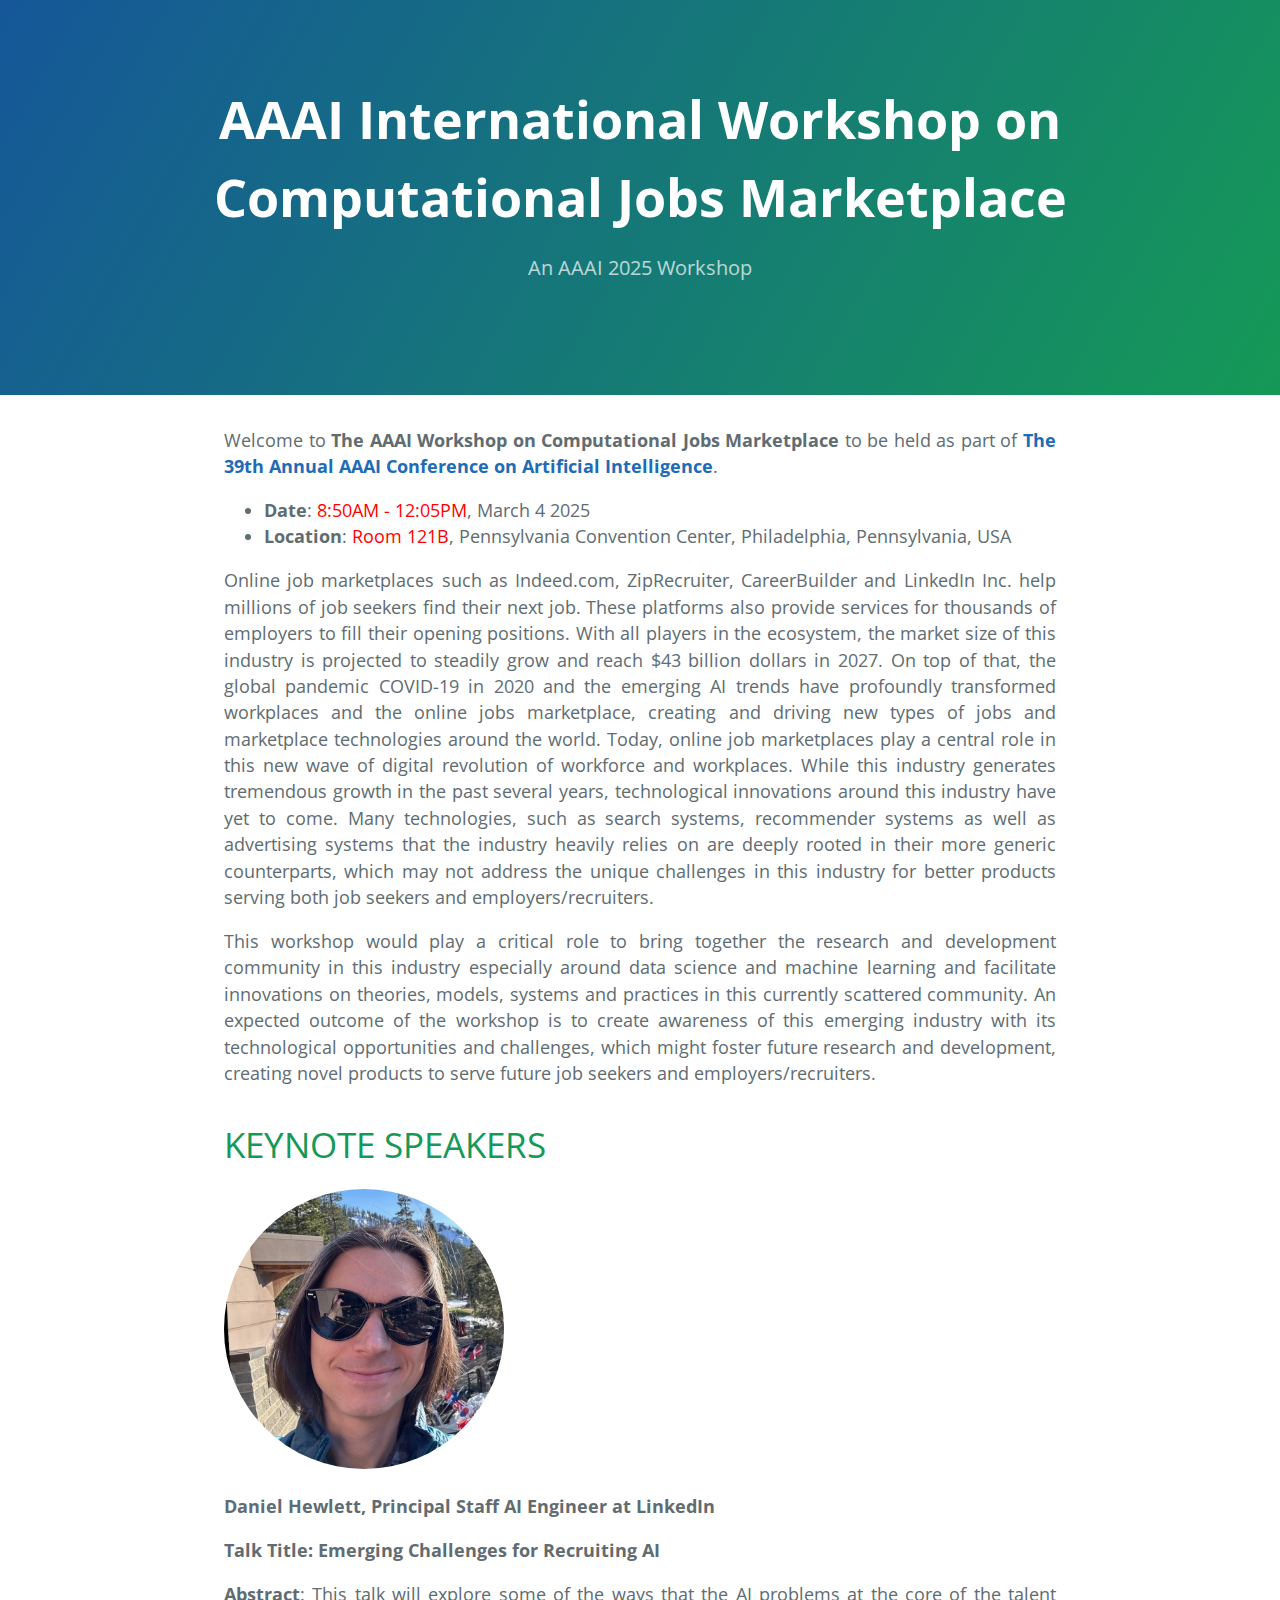
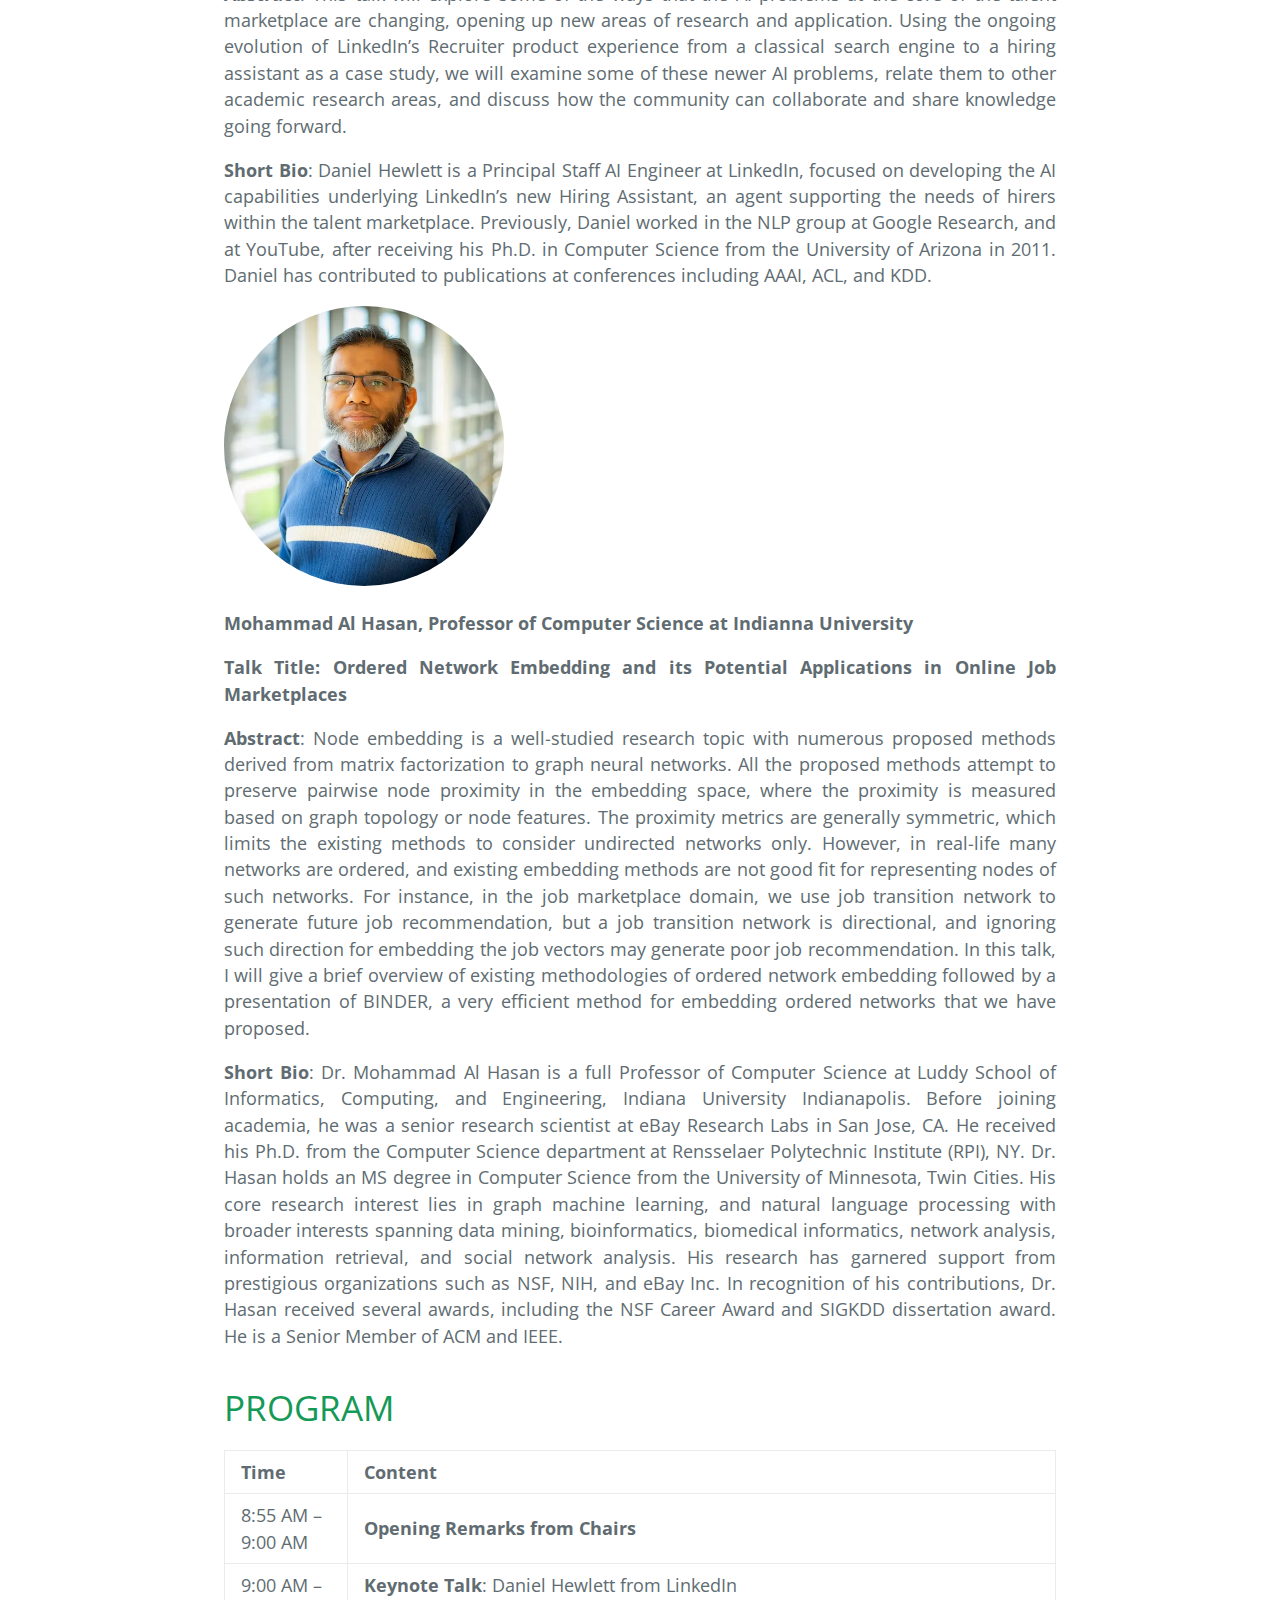
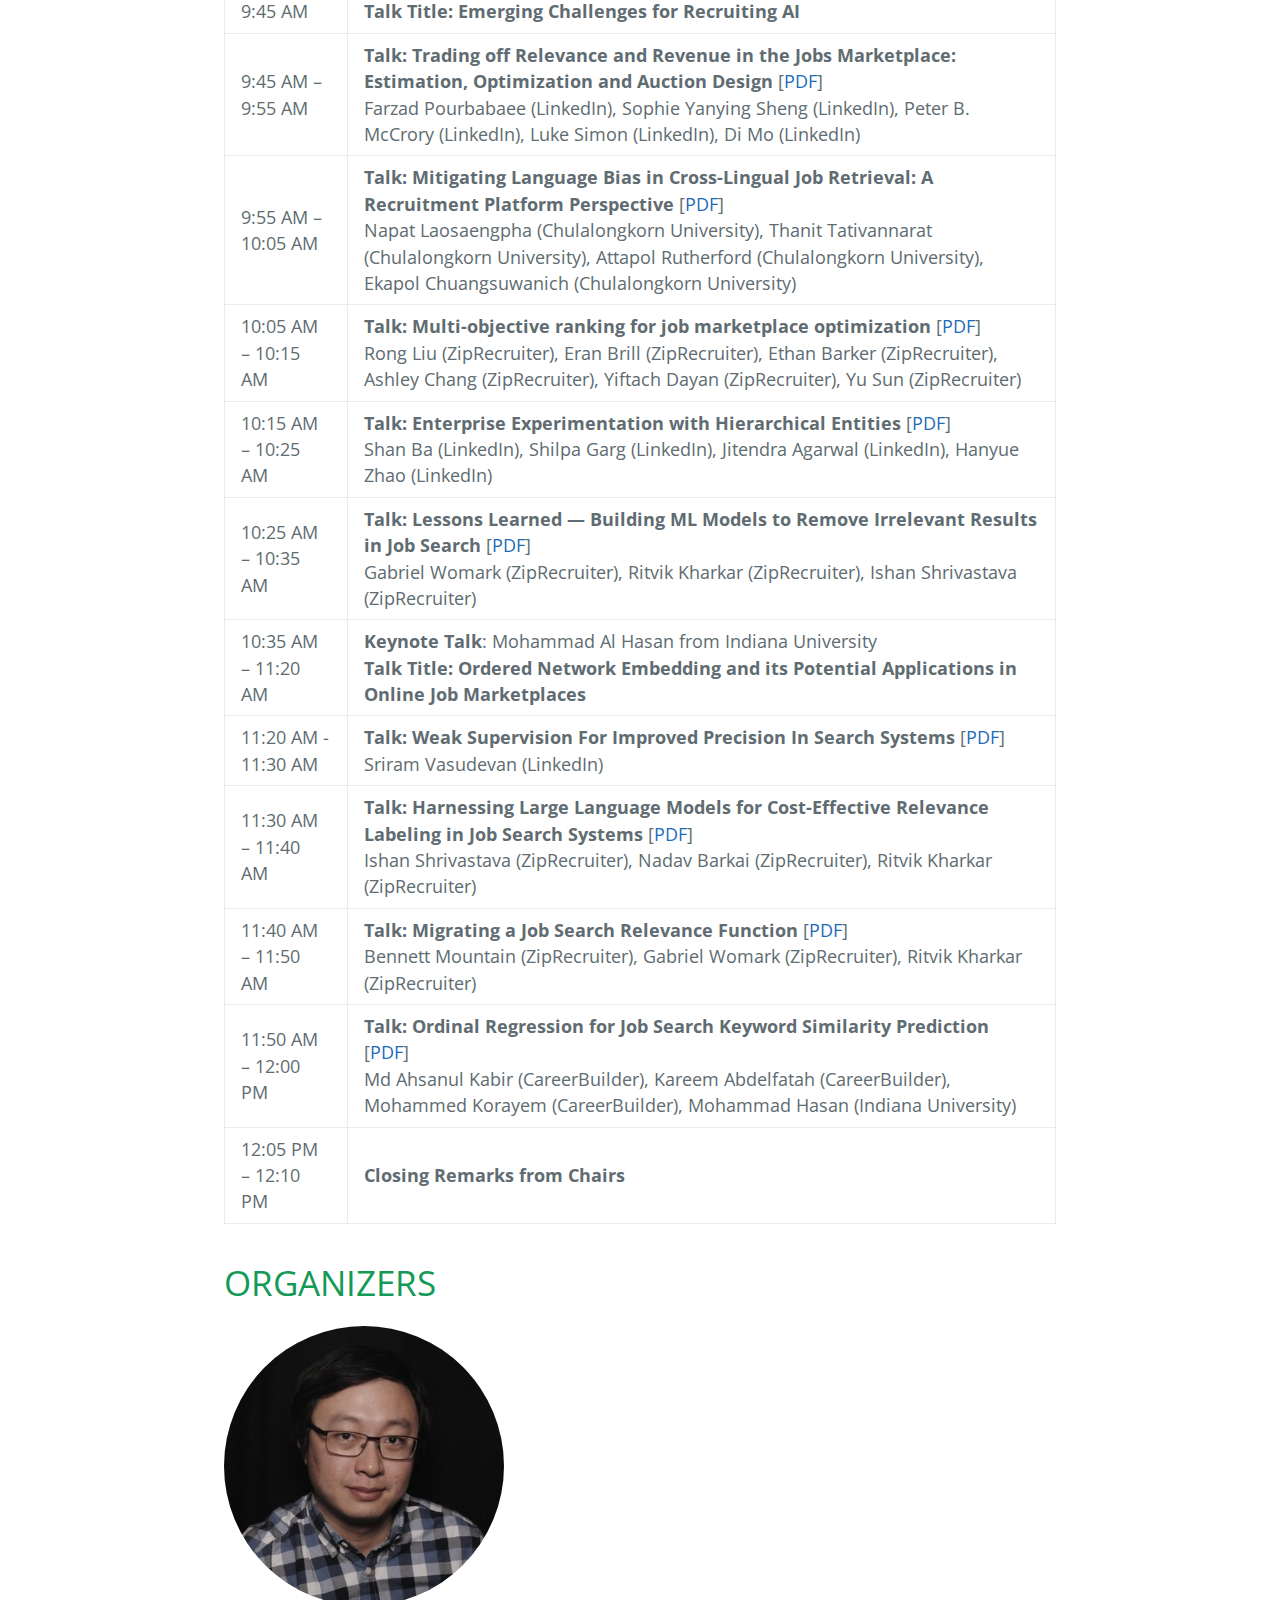
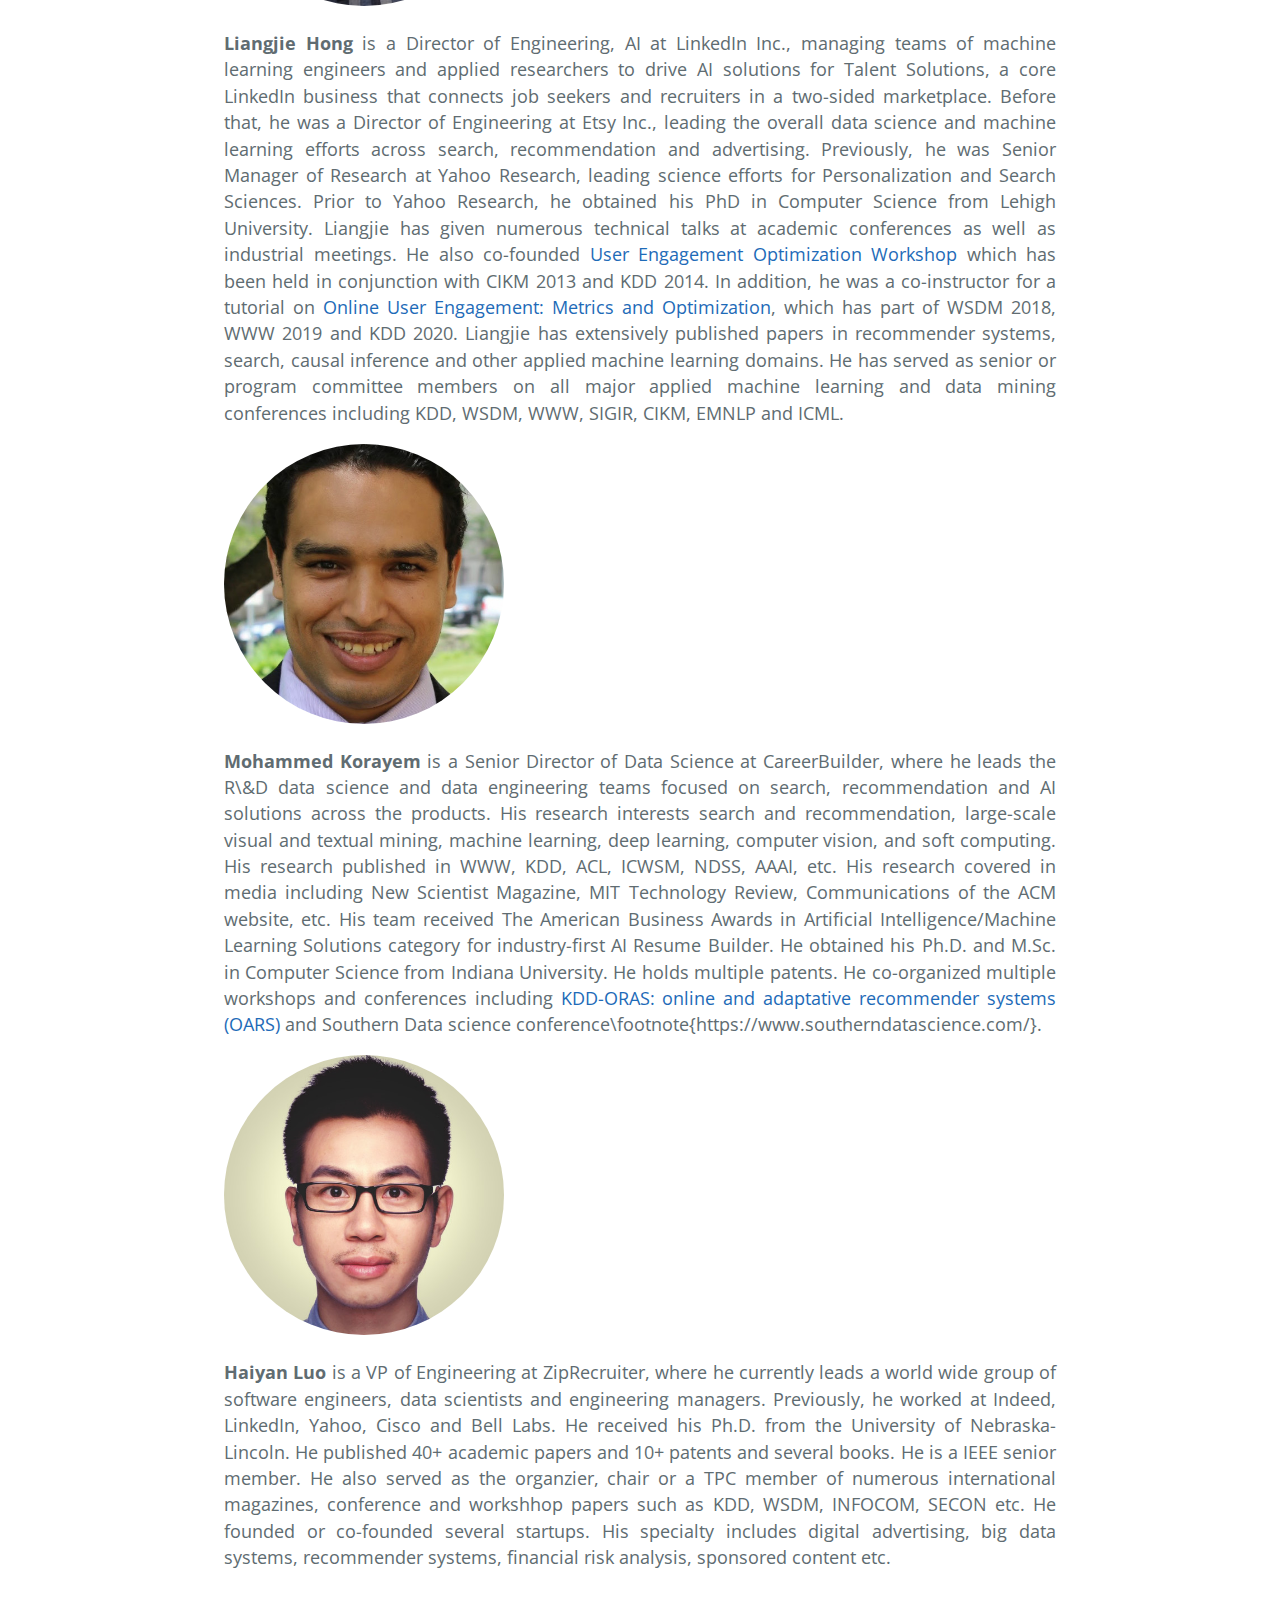
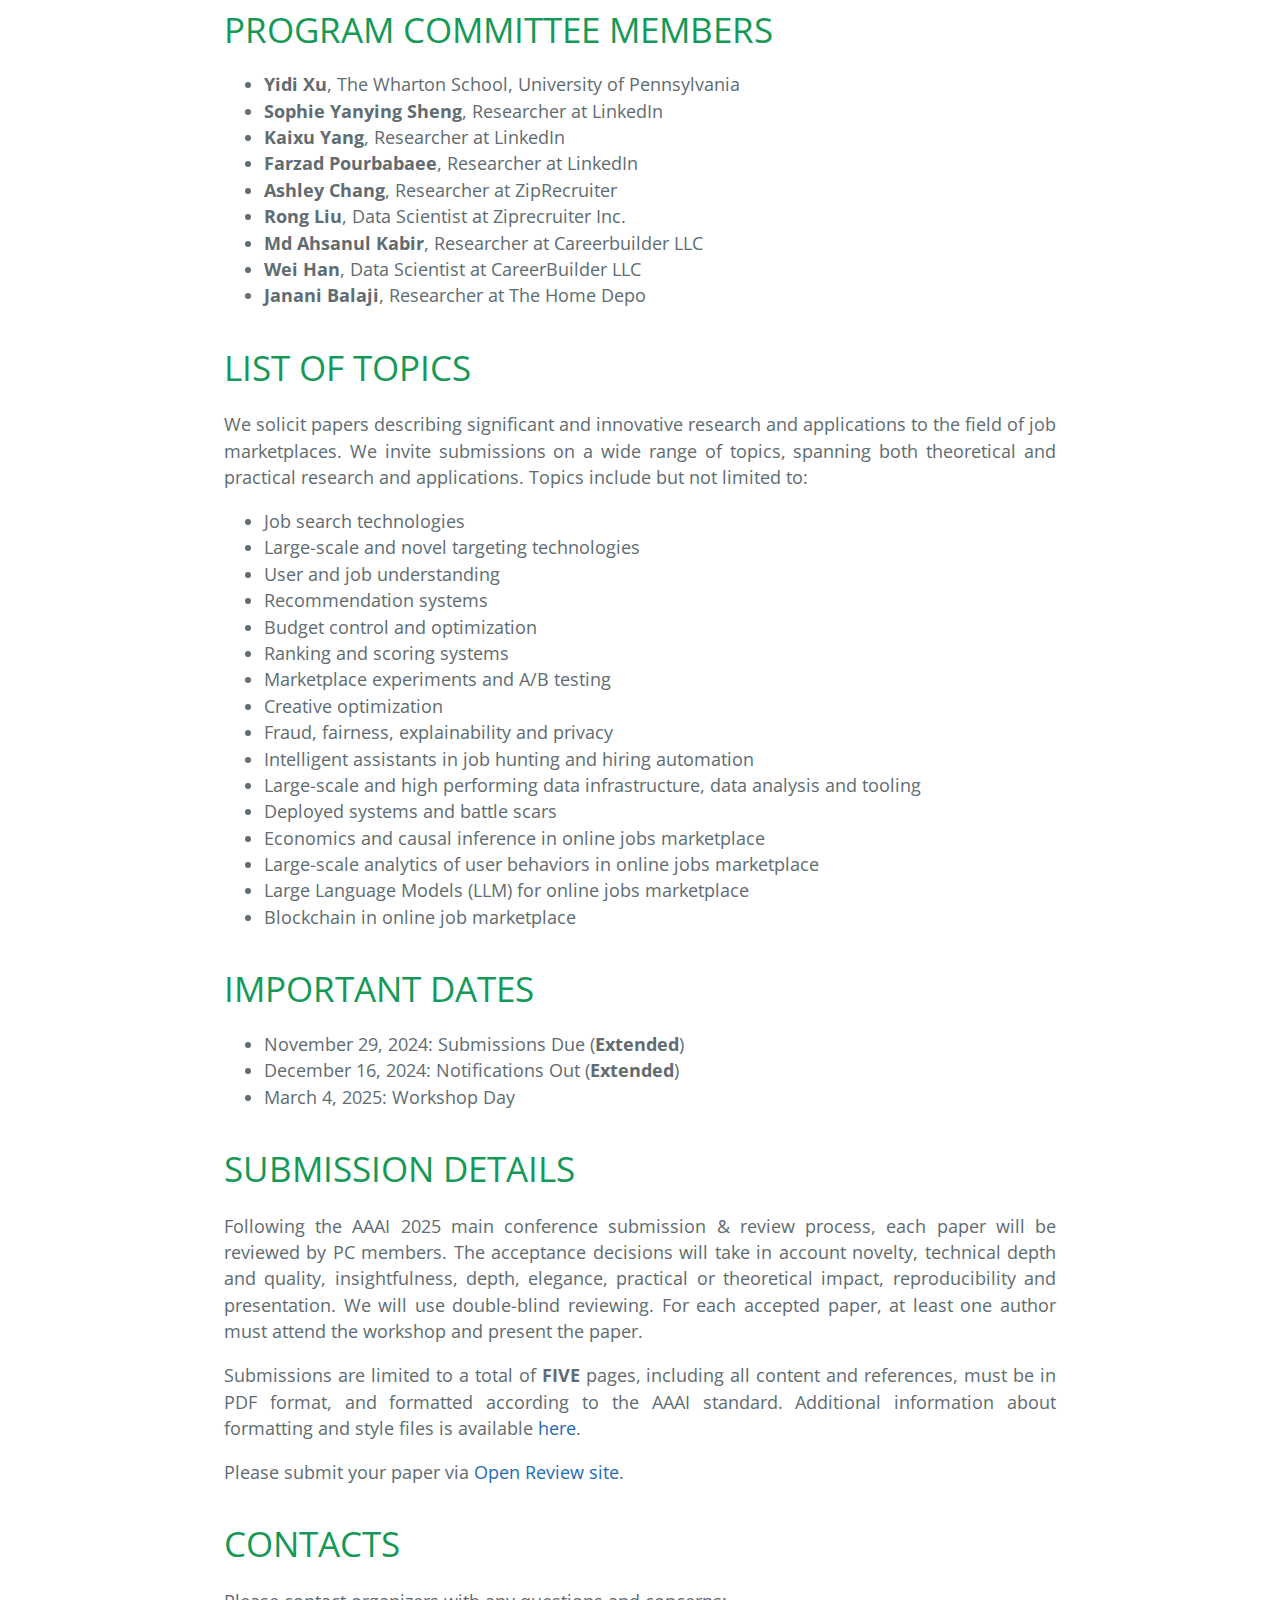
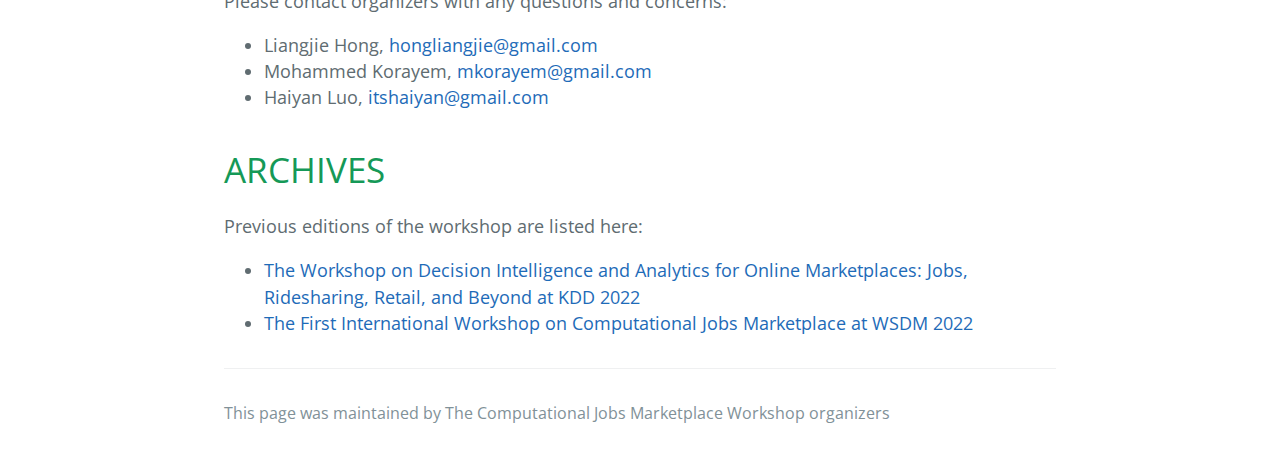
<file: index.html>
<!DOCTYPE html>
<html lang="en-US">
  <head>
    <meta charset="UTF-8">

<!-- Begin Jekyll SEO tag v2.8.0 -->
<title>AAAI International Workshop on Computational Jobs Marketplace | An AAAI 2025 Workshop</title>
<meta name="generator" content="Jekyll v4.4.1" />
<meta property="og:title" content="AAAI International Workshop on Computational Jobs Marketplace" />
<meta property="og:locale" content="en_US" />
<meta name="description" content="An AAAI 2025 Workshop" />
<meta property="og:description" content="An AAAI 2025 Workshop" />
<meta property="og:site_name" content="AAAI International Workshop on Computational Jobs Marketplace" />
<meta property="og:type" content="website" />
<meta name="twitter:card" content="summary" />
<meta property="twitter:title" content="AAAI International Workshop on Computational Jobs Marketplace" />
<script type="application/ld+json">
{"@context":"https://schema.org","@type":"WebSite","description":"An AAAI 2025 Workshop","headline":"AAAI International Workshop on Computational Jobs Marketplace","name":"AAAI International Workshop on Computational Jobs Marketplace","url":"/"}</script>
<!-- End Jekyll SEO tag -->

    <link rel="preconnect" href="https://fonts.gstatic.com">
    <link rel="preload" href="https://fonts.googleapis.com/css?family=Open+Sans:400,700&display=swap" as="style" type="text/css" crossorigin>
    <meta name="viewport" content="width=device-width, initial-scale=1">
    <meta name="theme-color" content="#157878">
    <meta name="apple-mobile-web-app-status-bar-style" content="black-translucent">
    <link rel="stylesheet" href="/assets/css/style.css?v=">
    <!-- start custom head snippets, customize with your own _includes/head-custom.html file -->

<!-- Setup Google Analytics -->



<!-- You can set your favicon here -->
<!-- link rel="shortcut icon" type="image/x-icon" href="/favicon.ico" -->

<!-- end custom head snippets -->

  </head>
  <body>
    <a id="skip-to-content" href="#content">Skip to the content.</a>

    <header class="page-header" role="banner">
      <h1 class="project-name">AAAI International Workshop on Computational Jobs Marketplace</h1>
      <h2 class="project-tagline">An AAAI 2025 Workshop</h2>
      
      
    </header>

    <main id="content" class="main-content" role="main">
      <p>Welcome to <strong>The AAAI Workshop on Computational Jobs Marketplace</strong> to be held as part of <a href="https://aaai.org/conference/aaai/aaai-25/"><strong>The 39th Annual AAAI Conference on Artificial Intelligence</strong></a>.</p>

<ul>
  <li><strong>Date</strong>:  <span style="color:red">8:50AM - 12:05PM</span>, March 4  2025</li>
  <li><strong>Location</strong>: <span style="color:red">Room 121B</span>, Pennsylvania Convention Center, Philadelphia, Pennsylvania, USA</li>
</ul>

<p>Online job marketplaces such as Indeed.com, ZipRecruiter, CareerBuilder and LinkedIn Inc. help millions of job seekers find their next job. These platforms also provide services for thousands of employers to fill their opening positions. With all players in the ecosystem, the market size of this industry is projected to steadily grow and reach $43 billion dollars in 2027. On top of that, the global pandemic COVID-19 in 2020 and the emerging AI trends have profoundly transformed workplaces and the online jobs marketplace, creating and driving new types of jobs and marketplace technologies around the world. Today, online job marketplaces play a central role in this new wave of digital revolution of workforce and workplaces. While this industry generates tremendous growth in the past several years, technological innovations around this industry have yet to come. Many technologies, such as search systems, recommender systems as well as advertising systems that the industry heavily relies on are deeply rooted in their more generic counterparts, which may not address the unique challenges in this industry for better products serving both job seekers and employers/recruiters.</p>

<p>This workshop would play a critical role to bring together the research and development community in this industry especially around data science and machine learning and facilitate innovations on theories, models, systems and practices in this currently scattered community. An expected outcome of the workshop is to create awareness of this emerging industry with its technological opportunities and challenges, which might foster future research and development, creating novel products to serve future job seekers and employers/recruiters.</p>

<h1 id="keynote-speakers">KEYNOTE SPEAKERS</h1>

<p><img src="/assets/daniel.jpeg" alt="daniel" /></p>

<p><strong>Daniel Hewlett, Principal Staff AI Engineer at LinkedIn</strong></p>

<p><strong>Talk Title: Emerging Challenges for Recruiting AI</strong></p>

<p><strong>Abstract</strong>: This talk will explore some of the ways that the AI problems at the core of the talent marketplace are changing, opening up new areas of research and application. Using the ongoing evolution of LinkedIn’s Recruiter product experience from a classical search engine to a hiring assistant as a case study, we will examine some of these newer AI problems, relate them to other academic research areas, and discuss how the community can collaborate and share knowledge going forward.</p>

<p><strong>Short Bio</strong>: Daniel Hewlett is a Principal Staff AI Engineer at LinkedIn, focused on developing the AI capabilities underlying LinkedIn’s new Hiring Assistant, an agent supporting the needs of hirers within the talent marketplace. Previously, Daniel worked in the NLP group at Google Research, and at YouTube, after receiving his Ph.D. in Computer Science from the University of Arizona in 2011. Daniel has contributed to publications at conferences including AAAI, ACL, and KDD.</p>

<p><img src="/assets/hasan.jpeg" alt="hasan" /></p>

<p><strong>Mohammad Al Hasan, Professor of Computer Science at Indianna University</strong></p>

<p><strong>Talk Title: Ordered Network Embedding and its Potential Applications in Online Job Marketplaces</strong></p>

<p><strong>Abstract</strong>: Node embedding is a well-studied research topic with numerous proposed methods derived from matrix factorization to graph neural networks. All the proposed methods attempt to preserve pairwise node proximity in the embedding space, where the proximity is measured based on graph topology or node features. The proximity metrics are generally symmetric, which limits the existing methods to consider undirected networks only. However, in real-life many networks are ordered, and existing embedding methods are not good fit for representing nodes of such networks. For instance, in the job marketplace domain, we use job transition network to generate future job recommendation, but a job transition network is directional, and ignoring such direction for embedding the job vectors may generate poor job recommendation. In this talk, I will give a brief overview of existing methodologies of ordered network embedding followed by a presentation of BINDER, a very efficient method for embedding ordered networks that we have proposed.</p>

<p><strong>Short Bio</strong>: Dr. Mohammad Al Hasan is a full Professor of Computer Science at Luddy School of Informatics, Computing, and Engineering, Indiana University Indianapolis. Before joining academia, he was a senior research scientist at eBay Research Labs in San Jose, CA. He received his Ph.D. from the Computer Science department at Rensselaer Polytechnic Institute (RPI), NY.  Dr. Hasan holds an MS degree in Computer Science from the University of Minnesota, Twin Cities. His core research interest lies in graph machine learning, and natural language processing with broader interests spanning data mining, bioinformatics, biomedical informatics, network analysis, information retrieval, and social network analysis. His research has garnered support from prestigious organizations such as NSF, NIH, and eBay Inc. In recognition of his contributions, Dr. Hasan received several awards, including the NSF Career Award and SIGKDD dissertation award. He is a Senior Member of ACM and IEEE.</p>

<h1 id="program">PROGRAM</h1>

<table>
  <thead>
    <tr>
      <th style="text-align: left">Time</th>
      <th style="text-align: left">Content</th>
    </tr>
  </thead>
  <tbody>
    <tr>
      <td style="text-align: left">8:55 AM – 9:00 AM</td>
      <td style="text-align: left"><strong>Opening Remarks from Chairs</strong></td>
    </tr>
    <tr>
      <td style="text-align: left">9:00 AM – 9:45 AM</td>
      <td style="text-align: left"><strong>Keynote Talk</strong>: Daniel Hewlett from LinkedIn <br /> <strong>Talk Title: Emerging Challenges for Recruiting AI</strong></td>
    </tr>
    <tr>
      <td style="text-align: left">9:45 AM – 9:55 AM</td>
      <td style="text-align: left"><strong>Talk: Trading off Relevance and Revenue in the Jobs Marketplace: Estimation, Optimization and Auction Design</strong> [<a href="/assets/paper_202501.pdf">PDF</a>] <br /> Farzad Pourbabaee (LinkedIn), Sophie Yanying Sheng (LinkedIn), Peter B. McCrory (LinkedIn), Luke Simon (LinkedIn), Di Mo (LinkedIn)</td>
    </tr>
    <tr>
      <td style="text-align: left">9:55 AM – 10:05 AM</td>
      <td style="text-align: left"><strong>Talk: Mitigating Language Bias in Cross-Lingual Job Retrieval: A Recruitment Platform Perspective</strong> [<a href="/assets/paper_202502.pdf">PDF</a>]  <br /> Napat Laosaengpha (Chulalongkorn University), Thanit Tativannarat (Chulalongkorn University), Attapol Rutherford (Chulalongkorn University), Ekapol Chuangsuwanich (Chulalongkorn University)</td>
    </tr>
    <tr>
      <td style="text-align: left">10:05 AM – 10:15 AM</td>
      <td style="text-align: left"><strong>Talk: Multi-objective ranking for job marketplace optimization</strong> [<a href="/assets/paper_202503.pdf">PDF</a>] <br /> Rong Liu (ZipRecruiter), Eran Brill (ZipRecruiter), Ethan Barker (ZipRecruiter), Ashley Chang (ZipRecruiter), Yiftach Dayan (ZipRecruiter), Yu Sun (ZipRecruiter)</td>
    </tr>
    <tr>
      <td style="text-align: left">10:15 AM – 10:25 AM</td>
      <td style="text-align: left"><strong>Talk: Enterprise Experimentation with Hierarchical Entities</strong> [<a href="/assets/paper_202504.pdf">PDF</a>] <br /> Shan Ba (LinkedIn), Shilpa Garg (LinkedIn), Jitendra Agarwal (LinkedIn), Hanyue Zhao (LinkedIn)</td>
    </tr>
    <tr>
      <td style="text-align: left">10:25 AM – 10:35 AM</td>
      <td style="text-align: left"><strong>Talk: Lessons Learned — Building ML Models to Remove Irrelevant Results in Job Search</strong> [<a href="/assets/paper_202505.pdf">PDF</a>] <br /> Gabriel Womark (ZipRecruiter), Ritvik Kharkar (ZipRecruiter), Ishan Shrivastava (ZipRecruiter)</td>
    </tr>
    <tr>
      <td style="text-align: left">10:35 AM – 11:20 AM</td>
      <td style="text-align: left"><strong>Keynote Talk</strong>: Mohammad Al Hasan from Indiana University <br /> <strong>Talk Title: Ordered Network Embedding and its Potential Applications in Online Job Marketplaces</strong></td>
    </tr>
    <tr>
      <td style="text-align: left">11:20 AM - 11:30 AM</td>
      <td style="text-align: left"><strong>Talk: Weak Supervision For Improved Precision In Search Systems</strong> [<a href="/assets/paper_202506.pdf">PDF</a>]  <br /> Sriram Vasudevan (LinkedIn)</td>
    </tr>
    <tr>
      <td style="text-align: left">11:30 AM – 11:40 AM</td>
      <td style="text-align: left"><strong>Talk: Harnessing Large Language Models for Cost-Effective Relevance Labeling in Job Search Systems</strong> [<a href="/assets/paper_202507.pdf">PDF</a>] <br /> Ishan Shrivastava (ZipRecruiter), Nadav Barkai (ZipRecruiter), Ritvik Kharkar (ZipRecruiter)</td>
    </tr>
    <tr>
      <td style="text-align: left">11:40 AM – 11:50 AM</td>
      <td style="text-align: left"><strong>Talk: Migrating a Job Search Relevance Function</strong> [<a href="/assets/paper_202508.pdf">PDF</a>] <br /> Bennett Mountain (ZipRecruiter), Gabriel Womark (ZipRecruiter), Ritvik Kharkar (ZipRecruiter)</td>
    </tr>
    <tr>
      <td style="text-align: left">11:50 AM – 12:00 PM</td>
      <td style="text-align: left"><strong>Talk: Ordinal Regression for Job Search Keyword Similarity Prediction</strong> [<a href="/assets/paper_202509.pdf">PDF</a>] <br /> Md Ahsanul Kabir (CareerBuilder), Kareem Abdelfatah (CareerBuilder), Mohammed Korayem (CareerBuilder), Mohammad Hasan (Indiana University)</td>
    </tr>
    <tr>
      <td style="text-align: left">12:05 PM – 12:10 PM</td>
      <td style="text-align: left"><strong>Closing Remarks from Chairs</strong></td>
    </tr>
  </tbody>
</table>

<h1 id="organizers">ORGANIZERS</h1>

<p><img src="/assets/liangjie.jpeg" alt="Liangjie" /></p>

<p><strong>Liangjie Hong</strong> is a Director of Engineering, AI at LinkedIn Inc., managing teams of machine learning engineers and applied researchers to drive AI solutions for Talent Solutions, a core LinkedIn business that connects job seekers and recruiters in a two-sided marketplace. Before that, he was a Director of Engineering at Etsy Inc., leading the overall data science and machine learning efforts across search, recommendation and advertising. Previously, he was Senior Manager of Research at Yahoo Research, leading science efforts for Personalization and Search Sciences. Prior to Yahoo Research, he obtained his PhD in Computer Science from Lehigh University. Liangjie has given numerous technical talks at academic conferences as well as industrial meetings. He also co-founded <a href="http://www.ueo-workshop.com/">User Engagement Optimization Workshop</a> which has been held in conjunction with CIKM 2013 and KDD 2014. In addition, he was a co-instructor for a tutorial on <a href="https://onlineuserengagement.github.io/">Online User Engagement: Metrics and Optimization</a>, which has part of WSDM 2018, WWW 2019 and KDD 2020. Liangjie has extensively published papers in recommender systems, search, causal inference and other applied machine learning domains. He has served as senior or program committee members on all major applied machine learning and data mining conferences including KDD, WSDM, WWW, SIGIR, CIKM, EMNLP and ICML.</p>

<p><img src="/assets/mohammed.jpeg" alt="Mohammed" /></p>

<p><strong>Mohammed Korayem</strong> is a Senior Director of Data Science at CareerBuilder, where he leads the R\&amp;D data science and data engineering teams focused on search, recommendation and AI solutions across the products. His research interests search and recommendation, large-scale visual and textual mining, machine learning, deep learning, computer vision, and soft computing.  His research published in WWW, KDD, ACL, ICWSM, NDSS, AAAI, etc.  His research covered in media including New Scientist Magazine, MIT Technology Review, Communications of the ACM website, etc. His team received The American Business Awards in Artificial Intelligence/Machine Learning Solutions category for industry-first AI Resume Builder.  He obtained his Ph.D. and M.Sc. in Computer Science from Indiana University.  He holds multiple patents. He co-organized multiple workshops and conferences including <a href="https://oars-workshop.github.io/">KDD-ORAS: online and adaptative recommender systems (OARS)</a> and Southern Data science conference\footnote{https://www.southerndatascience.com/}.</p>

<p><img src="/assets/haiyan.jpeg" alt="Haiyan" /></p>

<p><strong>Haiyan Luo</strong> is a VP of Engineering at ZipRecruiter, where he currently leads a world wide group of software engineers, data scientists and engineering managers. Previously, he worked at Indeed, LinkedIn, Yahoo, Cisco and Bell Labs. He received his Ph.D. from the University of Nebraska-Lincoln. He published 40+ academic papers and 10+ patents and several books. He is a IEEE senior member. He also served as the organzier, chair or a TPC member of numerous international magazines, conference and workshhop papers such as KDD, WSDM, INFOCOM, SECON etc. He founded or co-founded several startups. His specialty includes digital advertising, big data systems, recommender systems, financial risk analysis, sponsored content etc.</p>

<h1 id="program-committee-members">PROGRAM COMMITTEE MEMBERS</h1>

<ul>
  <li><strong>Yidi Xu</strong>, The Wharton School, University of Pennsylvania</li>
  <li><strong>Sophie Yanying Sheng</strong>, Researcher at LinkedIn</li>
  <li><strong>Kaixu Yang</strong>, Researcher at LinkedIn</li>
  <li><strong>Farzad Pourbabaee</strong>, Researcher at LinkedIn</li>
  <li><strong>Ashley Chang</strong>, Researcher at ZipRecruiter</li>
  <li><strong>Rong Liu</strong>, Data Scientist at Ziprecruiter Inc.</li>
  <li><strong>Md Ahsanul Kabir</strong>, Researcher at Careerbuilder LLC</li>
  <li><strong>Wei Han</strong>, Data Scientist at CareerBuilder LLC</li>
  <li><strong>Janani Balaji</strong>, Researcher at The Home Depo</li>
</ul>

<h1 id="list-of-topics">LIST OF TOPICS</h1>

<p>We solicit papers describing significant and innovative research and applications to the field of job marketplaces. We invite submissions on a wide range of topics, spanning both theoretical and practical research and applications. Topics include but not limited to:</p>

<ul>
  <li>Job search technologies</li>
  <li>Large-scale and novel targeting technologies</li>
  <li>User and job understanding</li>
  <li>Recommendation systems</li>
  <li>Budget control and optimization</li>
  <li>Ranking and scoring systems</li>
  <li>Marketplace experiments and A/B testing</li>
  <li>Creative optimization</li>
  <li>Fraud, fairness, explainability and privacy</li>
  <li>Intelligent assistants in job hunting and hiring automation</li>
  <li>Large-scale and high performing data infrastructure, data analysis and tooling</li>
  <li>Deployed systems and battle scars</li>
  <li>Economics and causal inference in online jobs marketplace</li>
  <li>Large-scale analytics of user behaviors in online jobs marketplace</li>
  <li>Large Language Models (LLM) for online jobs marketplace</li>
  <li>Blockchain in online job marketplace</li>
</ul>

<h1 id="important-dates">IMPORTANT DATES</h1>

<ul>
  <li>November 29, 2024: Submissions Due (<strong>Extended</strong>)</li>
  <li>December 16, 2024: Notifications Out (<strong>Extended</strong>)</li>
  <li>March 4, 2025: Workshop Day</li>
</ul>

<h1 id="submission-details">SUBMISSION DETAILS</h1>

<p>Following the AAAI 2025 main conference submission &amp; review process, each paper will be reviewed by PC members. The acceptance decisions will take in account novelty, technical depth and quality, insightfulness, depth, elegance, practical or theoretical impact, reproducibility and presentation. We will use double-blind reviewing. For each accepted paper, at least one author must attend the workshop and present the paper.</p>

<p>Submissions are limited to a total of <strong>FIVE</strong> pages, including all content and references, must be in PDF format, and formatted according to the AAAI standard. Additional information about formatting and style files is available <a href="https://aaai.org/conference/aaai/aaai-25/aaai-25-main-technical-call-for-papers/">here</a>.</p>

<p>Please submit your paper via <a href="https://openreview.net/group?id=AAAI.org/2025/Workshop/CompJobs">Open Review site</a>.</p>

<h1 id="contacts">CONTACTS</h1>

<p>Please contact organizers with any questions and concerns:</p>

<ul>
  <li>Liangjie Hong, <a href="mailto:hongliangjie@gmail.com">hongliangjie@gmail.com</a></li>
  <li>Mohammed Korayem, <a href="mailto:mkorayem@gmail.com">mkorayem@gmail.com</a></li>
  <li>Haiyan Luo, <a href="mailto:itshaiyan@gmail.com">itshaiyan@gmail.com</a></li>
</ul>

<h1 id="archives">ARCHIVES</h1>

<p>Previous editions of the workshop are listed here:</p>

<ul>
  <li><a href="https://sites.google.com/view/kdd22onlinemarketplaces">The Workshop on Decision Intelligence and Analytics for Online Marketplaces: Jobs, Ridesharing, Retail, and Beyond at KDD 2022</a></li>
  <li><a href="compjobs2022.html">The First International Workshop on Computational Jobs Marketplace at WSDM 2022</a></li>
</ul>


      <footer class="site-footer">
        
        <span class="site-footer-credits">This page was maintained by The Computational Jobs Marketplace Workshop organizers</span>
      </footer>
    </main>
  </body>
</html>
</file>
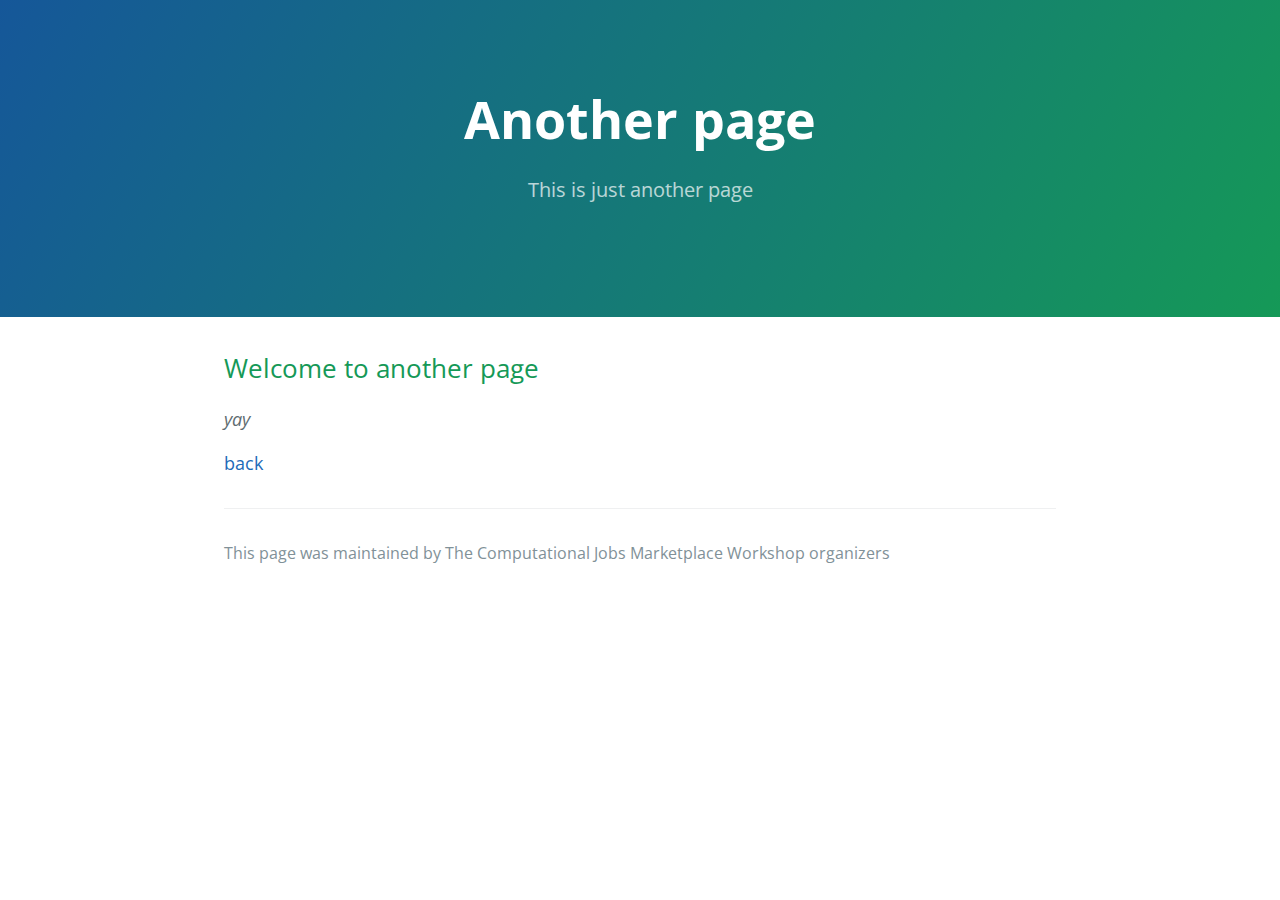
<file: another-page.html>
<!DOCTYPE html>
<html lang="en-US">
  <head>
    <meta charset="UTF-8">

<!-- Begin Jekyll SEO tag v2.8.0 -->
<title>Another page | AAAI International Workshop on Computational Jobs Marketplace</title>
<meta name="generator" content="Jekyll v4.4.1" />
<meta property="og:title" content="Another page" />
<meta property="og:locale" content="en_US" />
<meta name="description" content="This is just another page" />
<meta property="og:description" content="This is just another page" />
<meta property="og:site_name" content="AAAI International Workshop on Computational Jobs Marketplace" />
<meta property="og:type" content="website" />
<meta name="twitter:card" content="summary" />
<meta property="twitter:title" content="Another page" />
<script type="application/ld+json">
{"@context":"https://schema.org","@type":"WebPage","description":"This is just another page","headline":"Another page","url":"/another-page.html"}</script>
<!-- End Jekyll SEO tag -->

    <link rel="preconnect" href="https://fonts.gstatic.com">
    <link rel="preload" href="https://fonts.googleapis.com/css?family=Open+Sans:400,700&display=swap" as="style" type="text/css" crossorigin>
    <meta name="viewport" content="width=device-width, initial-scale=1">
    <meta name="theme-color" content="#157878">
    <meta name="apple-mobile-web-app-status-bar-style" content="black-translucent">
    <link rel="stylesheet" href="/assets/css/style.css?v=">
    <!-- start custom head snippets, customize with your own _includes/head-custom.html file -->

<!-- Setup Google Analytics -->



<!-- You can set your favicon here -->
<!-- link rel="shortcut icon" type="image/x-icon" href="/favicon.ico" -->

<!-- end custom head snippets -->

  </head>
  <body>
    <a id="skip-to-content" href="#content">Skip to the content.</a>

    <header class="page-header" role="banner">
      <h1 class="project-name">Another page</h1>
      <h2 class="project-tagline">This is just another page</h2>
      
      
    </header>

    <main id="content" class="main-content" role="main">
      <h2 id="welcome-to-another-page">Welcome to another page</h2>

<p><em>yay</em></p>

<p><a href="./">back</a></p>


      <footer class="site-footer">
        
        <span class="site-footer-credits">This page was maintained by The Computational Jobs Marketplace Workshop organizers</span>
      </footer>
    </main>
  </body>
</html>
</file>
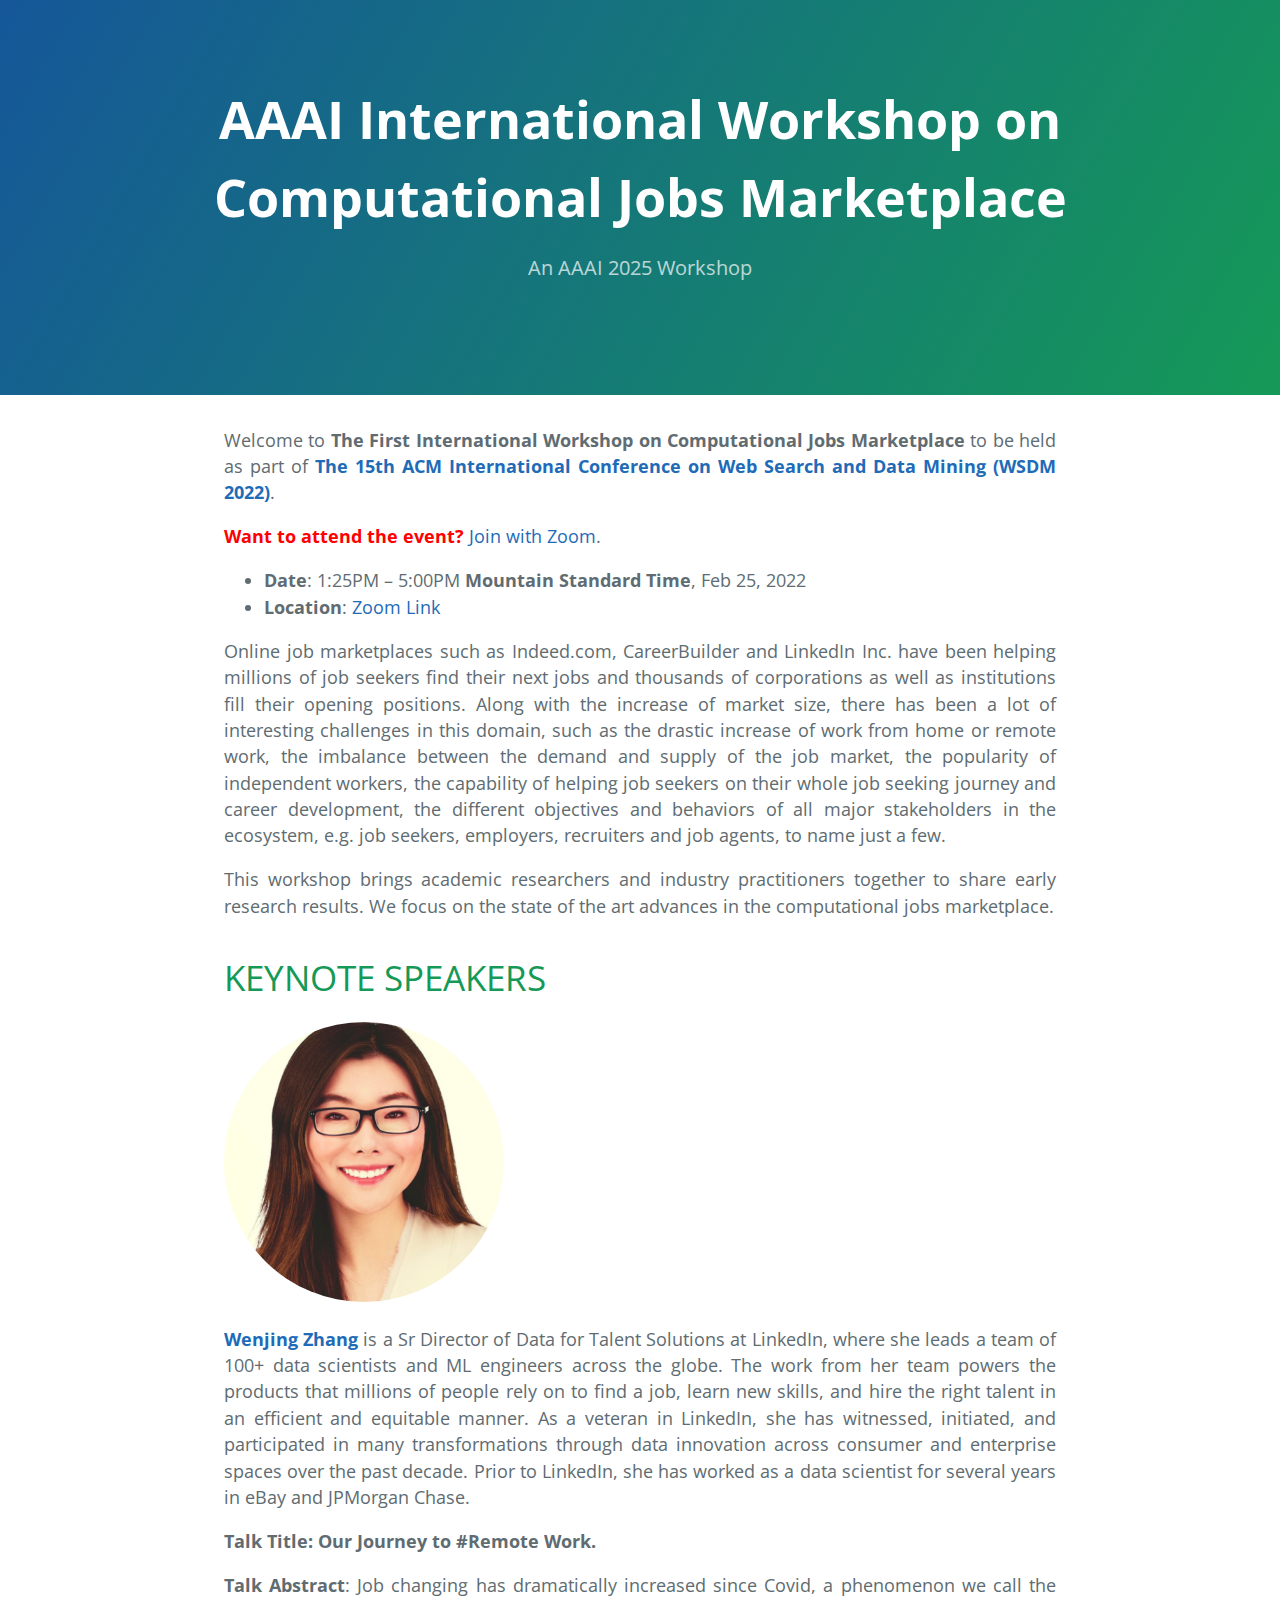
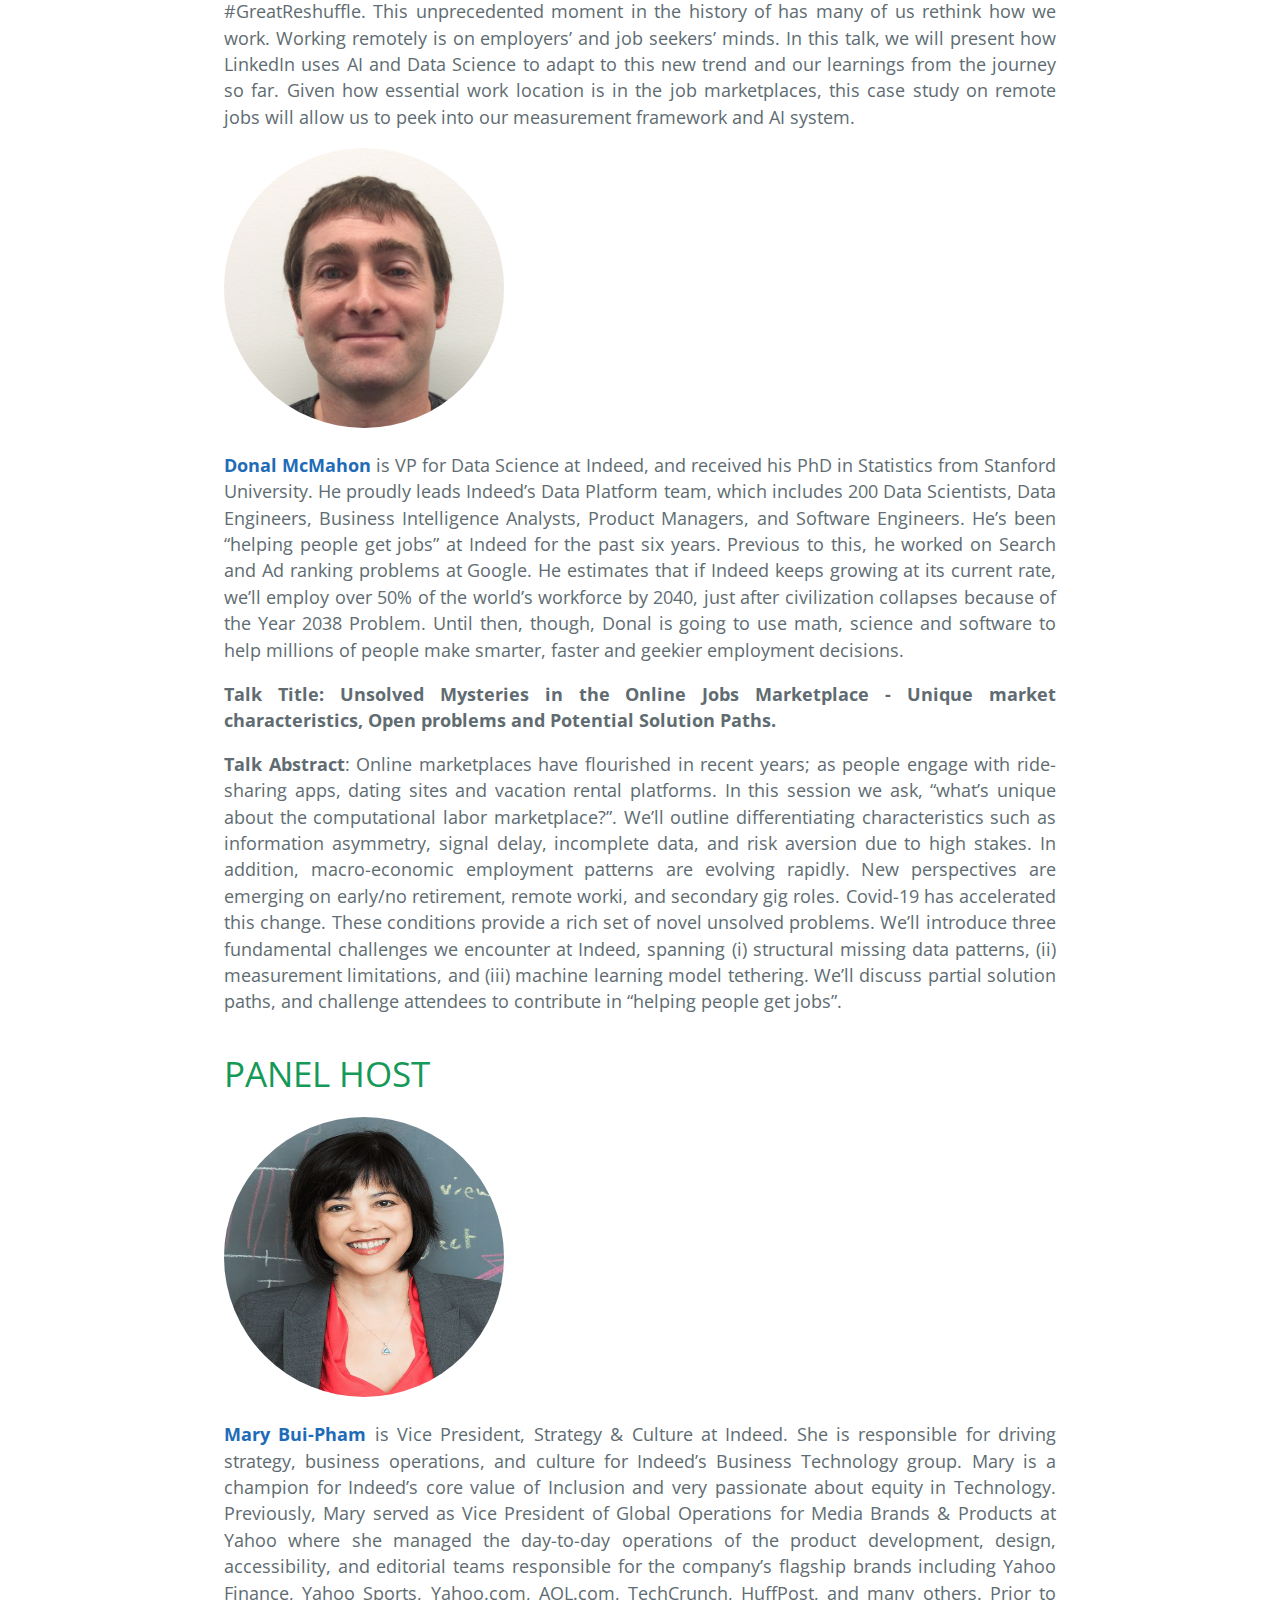
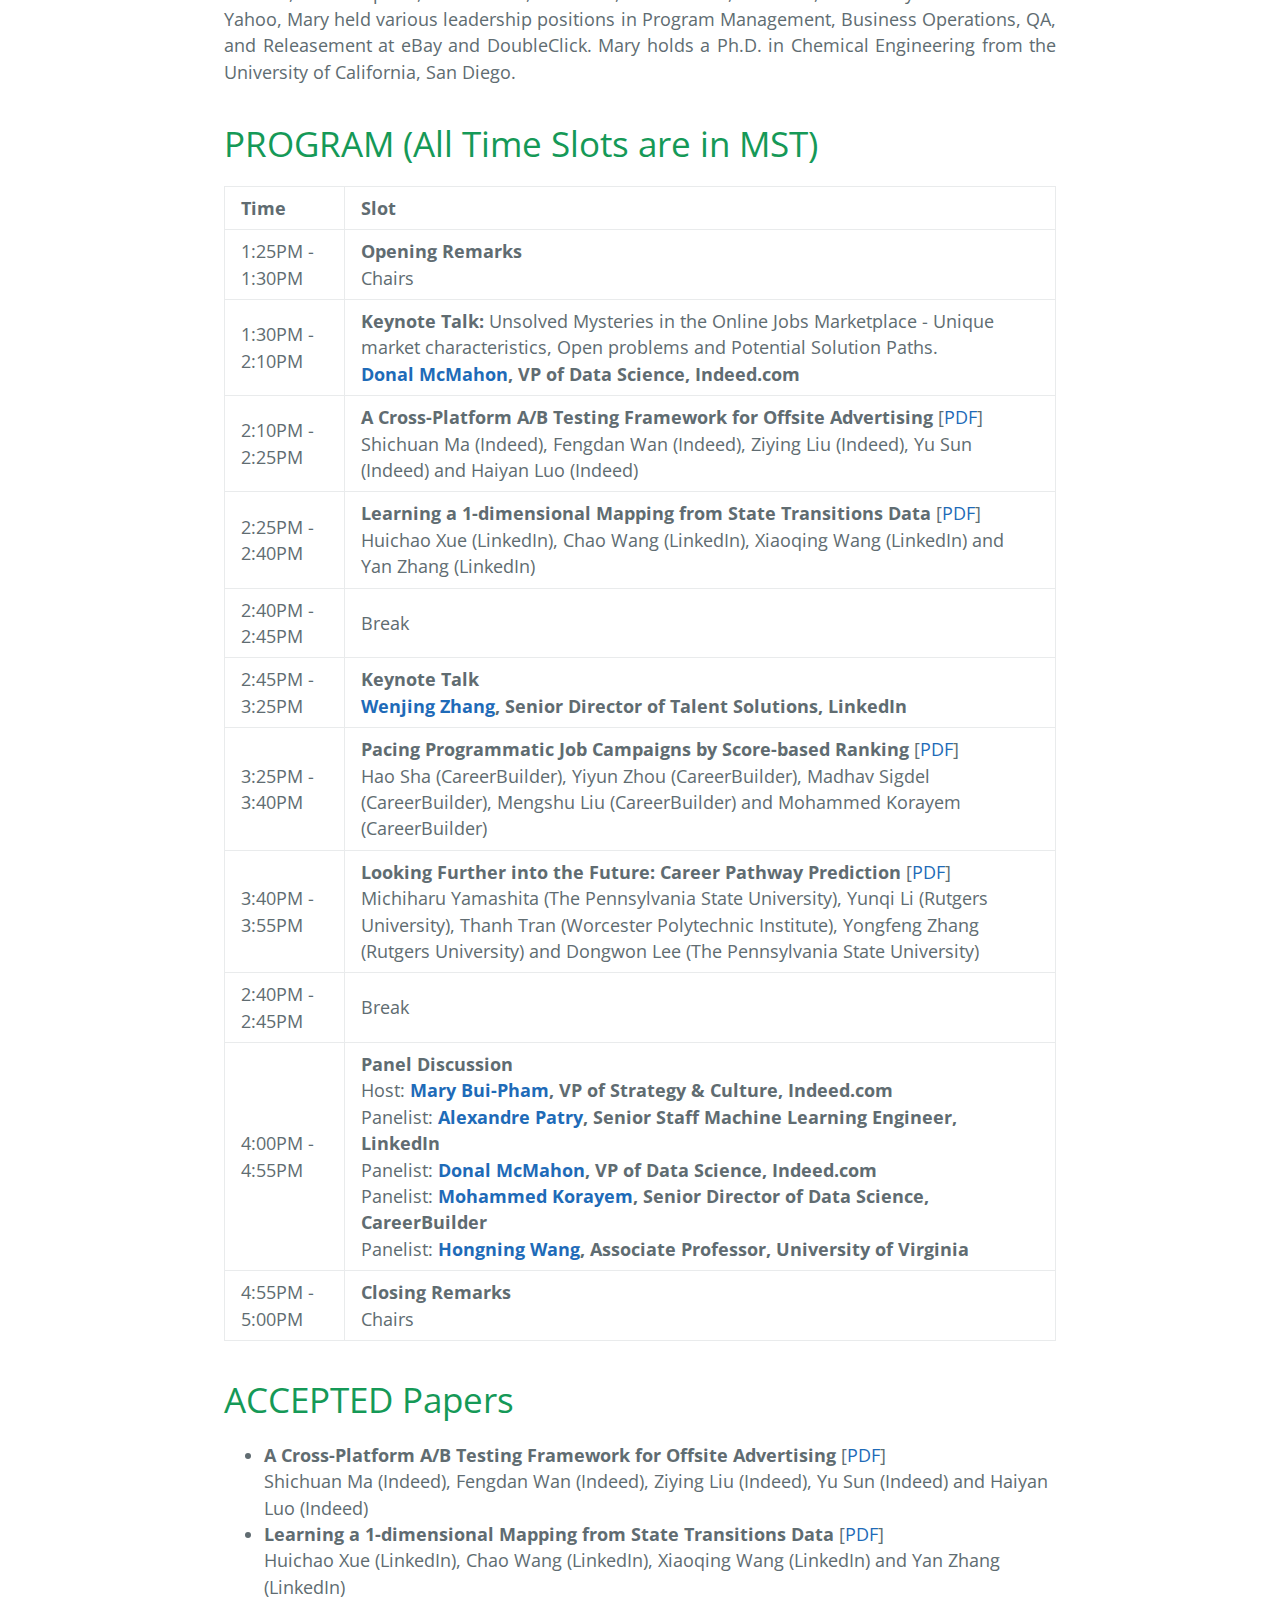
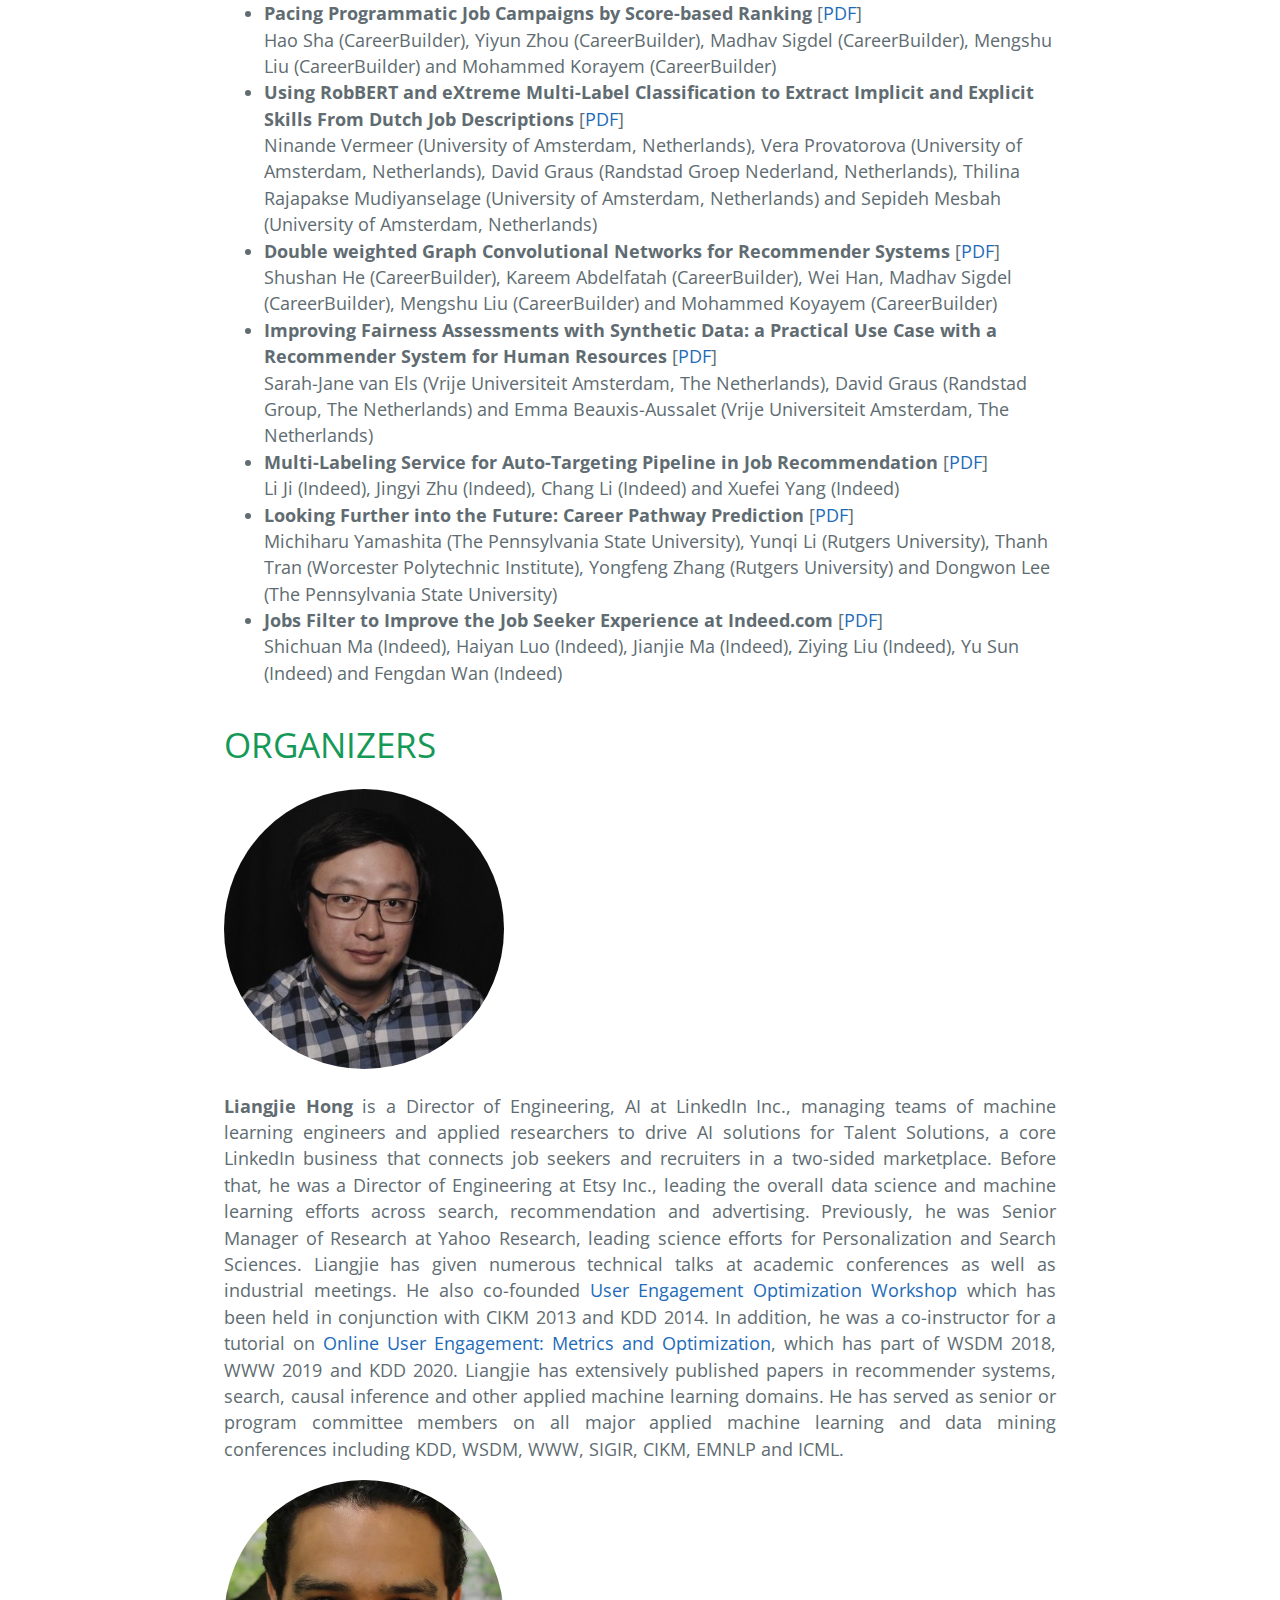
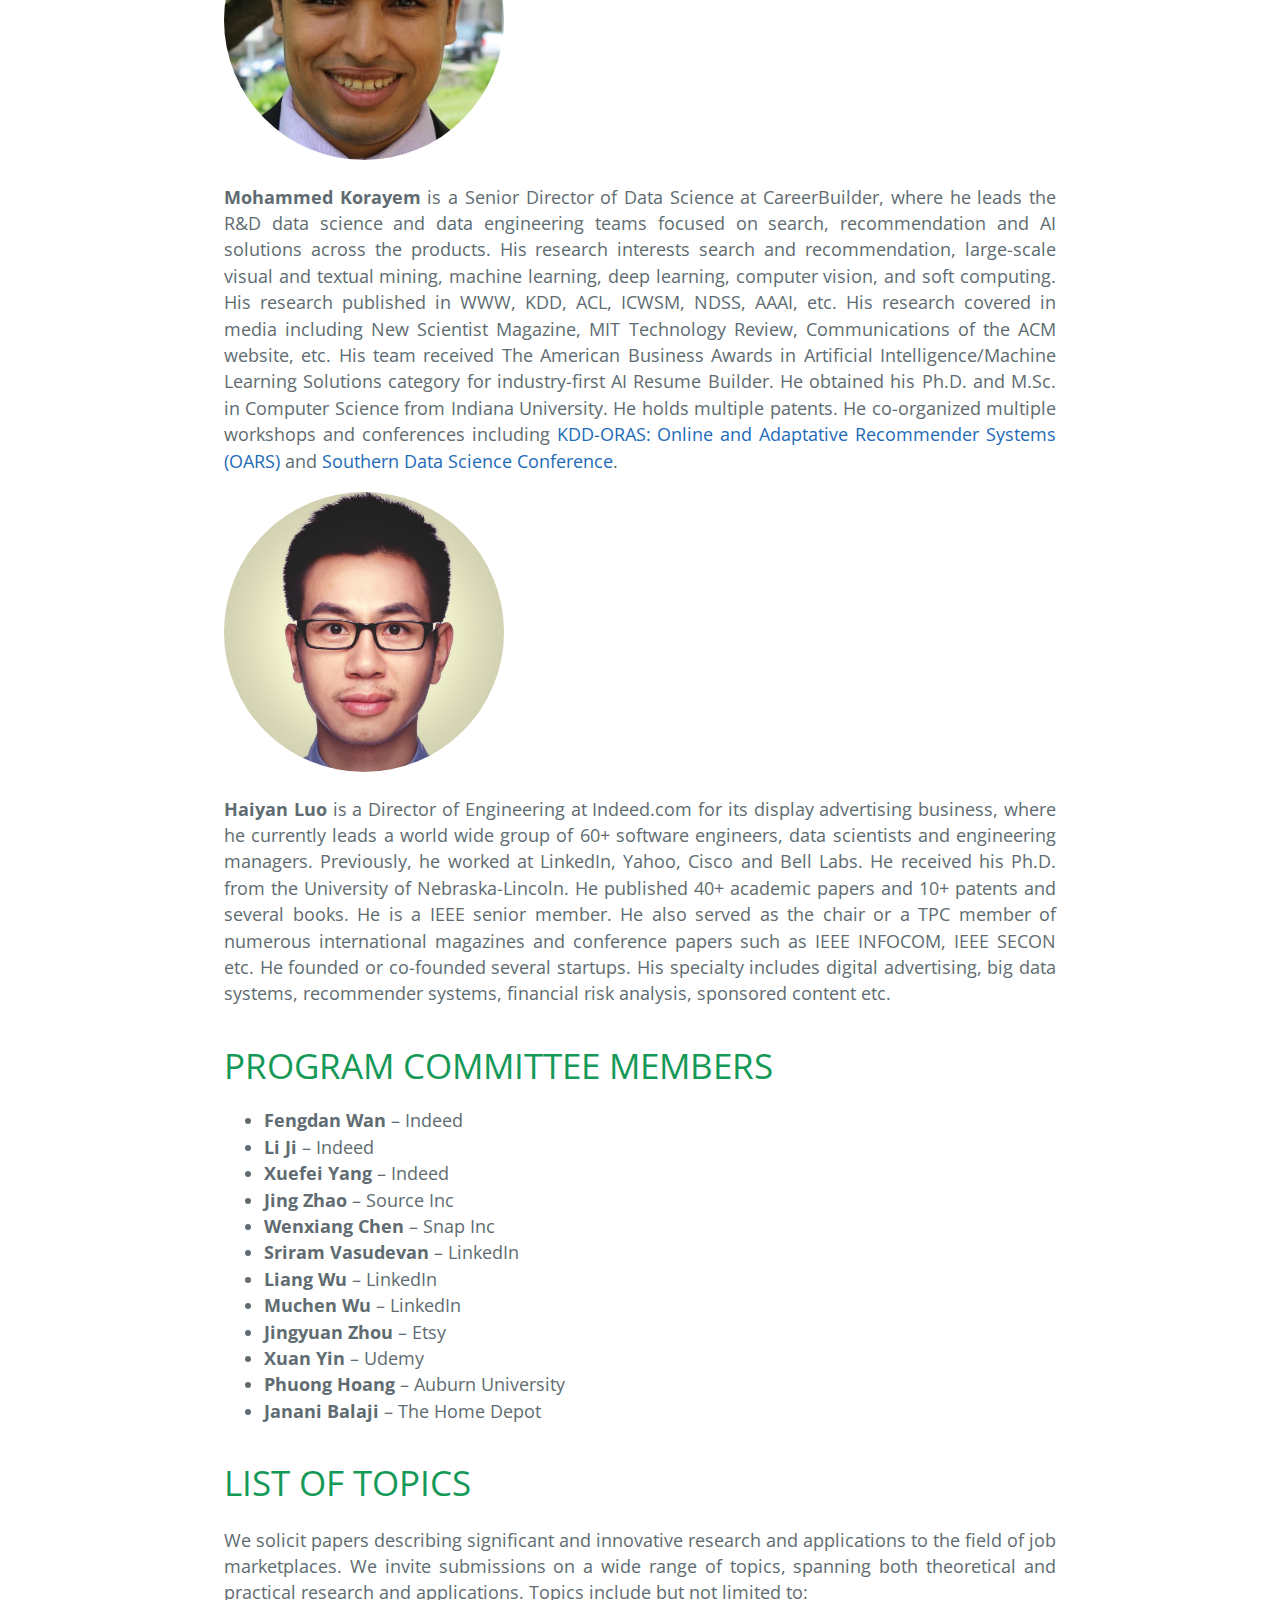
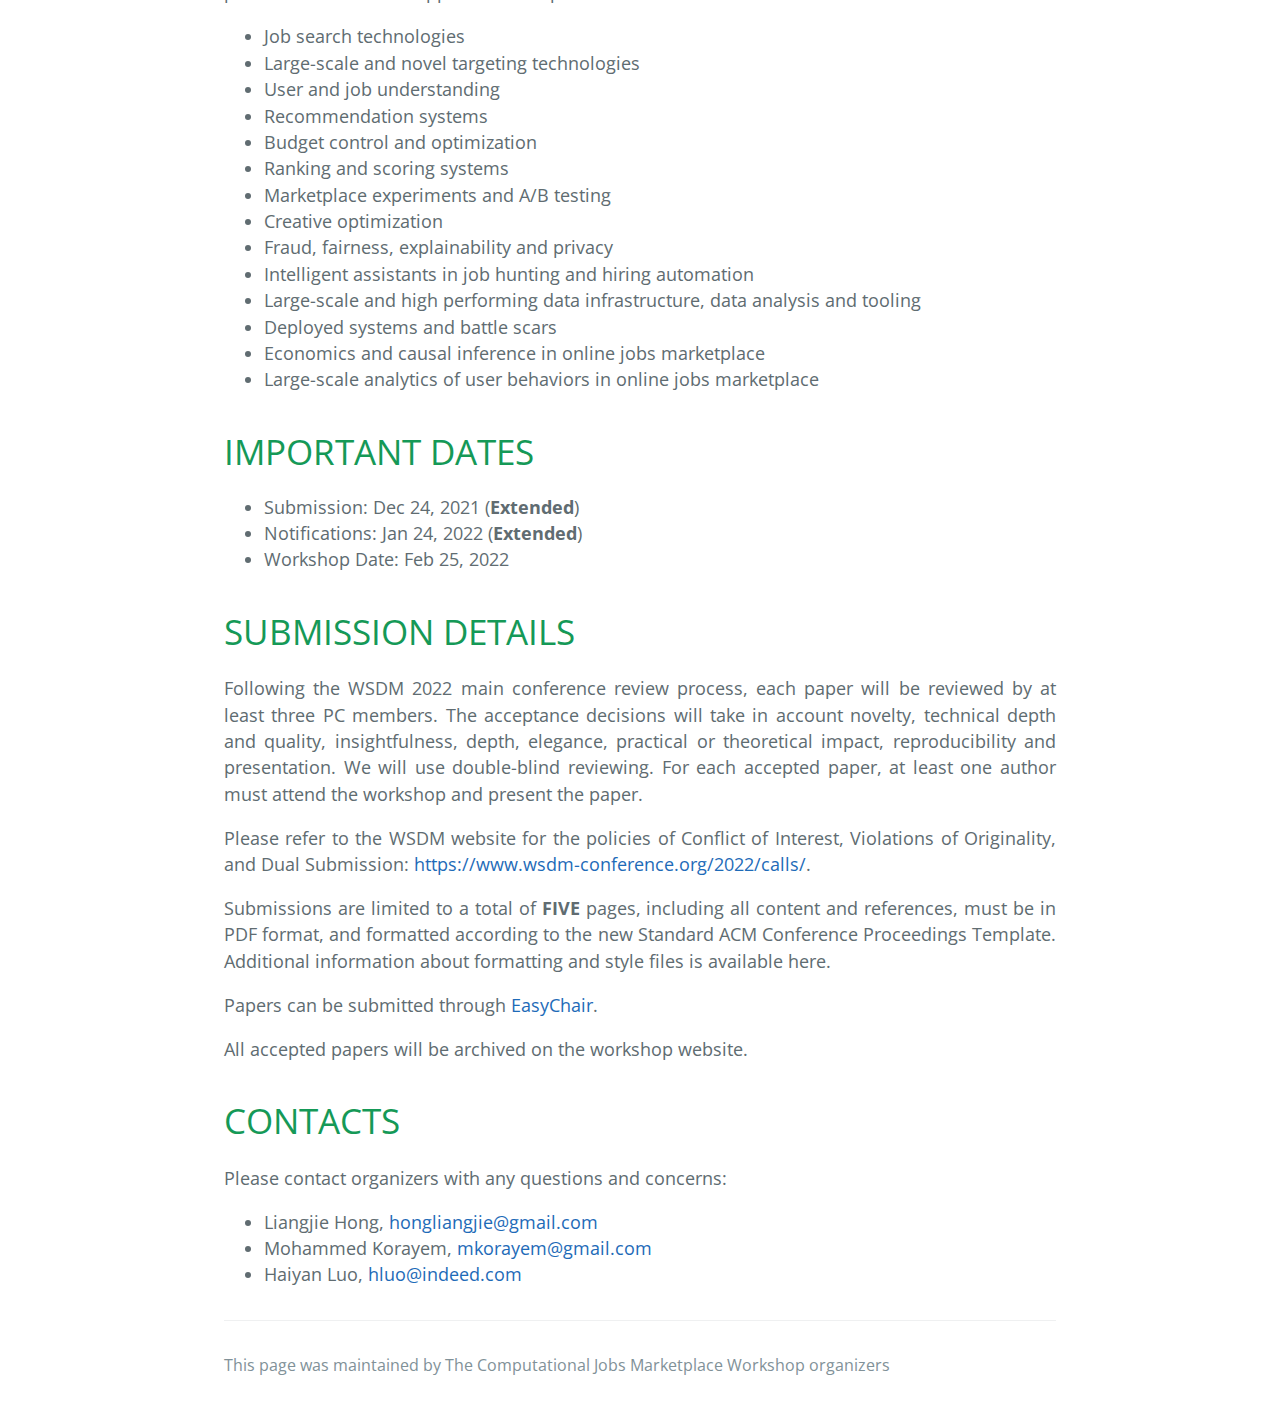
<file: compjobs2022.html>
<!DOCTYPE html>
<html lang="en-US">
  <head>
    <meta charset="UTF-8">

<!-- Begin Jekyll SEO tag v2.8.0 -->
<title>AAAI International Workshop on Computational Jobs Marketplace | An AAAI 2025 Workshop</title>
<meta name="generator" content="Jekyll v4.4.1" />
<meta property="og:title" content="AAAI International Workshop on Computational Jobs Marketplace" />
<meta property="og:locale" content="en_US" />
<meta name="description" content="An AAAI 2025 Workshop" />
<meta property="og:description" content="An AAAI 2025 Workshop" />
<meta property="og:site_name" content="AAAI International Workshop on Computational Jobs Marketplace" />
<meta property="og:type" content="website" />
<meta name="twitter:card" content="summary" />
<meta property="twitter:title" content="AAAI International Workshop on Computational Jobs Marketplace" />
<script type="application/ld+json">
{"@context":"https://schema.org","@type":"WebPage","description":"An AAAI 2025 Workshop","headline":"AAAI International Workshop on Computational Jobs Marketplace","url":"/compjobs2022.html"}</script>
<!-- End Jekyll SEO tag -->

    <link rel="preconnect" href="https://fonts.gstatic.com">
    <link rel="preload" href="https://fonts.googleapis.com/css?family=Open+Sans:400,700&display=swap" as="style" type="text/css" crossorigin>
    <meta name="viewport" content="width=device-width, initial-scale=1">
    <meta name="theme-color" content="#157878">
    <meta name="apple-mobile-web-app-status-bar-style" content="black-translucent">
    <link rel="stylesheet" href="/assets/css/style.css?v=">
    <!-- start custom head snippets, customize with your own _includes/head-custom.html file -->

<!-- Setup Google Analytics -->



<!-- You can set your favicon here -->
<!-- link rel="shortcut icon" type="image/x-icon" href="/favicon.ico" -->

<!-- end custom head snippets -->

  </head>
  <body>
    <a id="skip-to-content" href="#content">Skip to the content.</a>

    <header class="page-header" role="banner">
      <h1 class="project-name">AAAI International Workshop on Computational Jobs Marketplace</h1>
      <h2 class="project-tagline">An AAAI 2025 Workshop</h2>
      
      
    </header>

    <main id="content" class="main-content" role="main">
      <p>Welcome to <strong>The First International Workshop on Computational Jobs Marketplace</strong> to be held as part of <a href="https://www.wsdm-conference.org/2022/"><strong>The 15th ACM International Conference on Web Search and Data Mining (WSDM 2022)</strong></a>.</p>

<p><strong><span style="color:red">Want to attend the event?</span></strong> <a href="https://us02web.zoom.us/j/83646183992?pwd=NUYyRHBCZ2ZkOGNCN091M2xoYzMvdz09">Join with Zoom</a>.</p>

<ul>
  <li><strong>Date</strong>: 1:25PM – 5:00PM <strong>Mountain Standard Time</strong>, Feb 25, 2022</li>
  <li><strong>Location</strong>: <a href="https://us02web.zoom.us/j/83646183992?pwd=NUYyRHBCZ2ZkOGNCN091M2xoYzMvdz09">Zoom Link</a></li>
</ul>

<p>Online job marketplaces such as Indeed.com, CareerBuilder and LinkedIn Inc. have been helping millions of job seekers find their next jobs and thousands of corporations as well as institutions fill their opening positions. Along with the increase of market size, there has been a lot of interesting challenges in this domain, such as the drastic increase of work from home or remote work, the imbalance between the demand and supply of the job market, the popularity of independent workers, the capability of helping job seekers on their whole job seeking journey and career development, the different objectives and behaviors of all major stakeholders in the ecosystem, e.g. job seekers, employers, recruiters and job agents, to name just a few.</p>

<p>This workshop brings academic researchers and industry practitioners together to share early research results. We focus on the state of the art advances in the computational jobs marketplace.</p>

<h1 id="keynote-speakers">KEYNOTE SPEAKERS</h1>

<p><img src="/assets/wenjing.png" alt="Wenjing" /></p>

<p><a href="https://www.linkedin.com/in/wenjingzhang/"><strong>Wenjing Zhang</strong></a> is a Sr Director of Data for Talent Solutions at LinkedIn, where she leads a team of 100+ data scientists and ML engineers across the globe. The work from her team powers the products that millions of people rely on to find a job, learn new skills, and hire the right talent in an efficient and equitable manner. As a veteran in LinkedIn, she has witnessed, initiated, and participated in many transformations through data innovation across consumer and enterprise spaces over the past decade. Prior to LinkedIn, she has worked as a data scientist for several years in eBay and JPMorgan Chase.</p>

<p><strong>Talk Title: Our Journey to #Remote Work.</strong></p>

<p><strong>Talk Abstract</strong>: Job changing has dramatically increased since Covid, a phenomenon we call the #GreatReshuffle.  This unprecedented moment in the history of has many of us rethink how we work. Working remotely is on employers’ and job seekers’ minds. In this talk, we will present how LinkedIn uses AI and Data Science to adapt to this new trend and our learnings from the journey so far. Given how essential work location is in the job marketplaces, this case study on remote jobs will allow us to peek into our measurement framework and AI system.</p>

<p><img src="/assets/donal.png" alt="Donal" /></p>

<p><a href="https://www.linkedin.com/in/donal-mcmahon-6107846/"><strong>Donal McMahon</strong></a> is VP for Data Science at Indeed, and received his PhD in Statistics from Stanford University. He proudly leads Indeed’s Data Platform team, which includes 200 Data Scientists, Data Engineers, Business Intelligence Analysts, Product Managers, and Software Engineers. He’s been “helping people get jobs” at Indeed for the past six years. Previous to this, he worked on Search and Ad ranking problems at Google. He estimates that if Indeed keeps growing at its current rate, we’ll employ over 50% of the world’s workforce by 2040, just after civilization collapses because of the Year 2038 Problem. Until then, though, Donal is going to use math, science and software to help millions of people make smarter, faster and geekier employment decisions.</p>

<p><strong>Talk Title: Unsolved Mysteries in the Online Jobs Marketplace - Unique market characteristics, Open problems and Potential Solution Paths.</strong></p>

<p><strong>Talk Abstract</strong>: Online marketplaces have flourished in recent years; as people engage with ride-sharing apps, dating sites and vacation rental platforms. In this session we ask, “what’s unique about the computational labor marketplace?”. We’ll outline differentiating characteristics such as information asymmetry, signal delay, incomplete data, and risk aversion due to high stakes. In addition, macro-economic employment patterns are evolving rapidly. New perspectives are emerging on early/no retirement, remote worki, and secondary gig roles. Covid-19 has accelerated this change. These conditions provide a rich set of novel unsolved problems. We’ll introduce three fundamental challenges we encounter at Indeed, spanning (i) structural missing data patterns, (ii) measurement limitations, and (iii) machine learning model tethering. We’ll discuss partial solution paths, and challenge attendees to contribute in “helping people get jobs”.</p>

<h1 id="panel-host">PANEL HOST</h1>

<p><img src="/assets/mary.jpeg" alt="Mary" /></p>

<p><a href="https://www.linkedin.com/in/mbuipham/"><strong>Mary Bui-Pham</strong></a> is Vice President, Strategy &amp; Culture at Indeed. She is responsible for driving strategy, business operations, and culture for Indeed’s Business Technology group. Mary is a champion for Indeed’s core value of Inclusion and very passionate about equity in Technology. Previously, Mary served as Vice President of Global Operations for Media Brands &amp; Products at Yahoo where she managed the day-to-day operations of the product development, design, accessibility, and editorial teams responsible for the company’s flagship brands including Yahoo Finance, Yahoo Sports, Yahoo.com, AOL.com, TechCrunch, HuffPost, and many others. Prior to Yahoo, Mary held various leadership positions in Program Management, Business Operations, QA, and Releasement at eBay and DoubleClick. Mary holds a Ph.D. in Chemical Engineering from the University of California, San Diego.</p>

<h1 id="program-all-time-slots-are-in-mst">PROGRAM (All Time Slots are in MST)</h1>

<table>
  <thead>
    <tr>
      <th style="text-align: left">Time</th>
      <th style="text-align: left">Slot</th>
    </tr>
  </thead>
  <tbody>
    <tr>
      <td style="text-align: left">1:25PM - 1:30PM</td>
      <td style="text-align: left"><strong>Opening Remarks</strong> <br /> Chairs</td>
    </tr>
    <tr>
      <td style="text-align: left">1:30PM - 2:10PM</td>
      <td style="text-align: left"><strong>Keynote Talk:</strong> Unsolved Mysteries in the Online Jobs Marketplace - Unique market characteristics, Open problems and Potential Solution Paths. <br /> <strong><a href="https://www.linkedin.com/in/donal-mcmahon-6107846/">Donal McMahon</a>, VP of Data Science, Indeed.com</strong></td>
    </tr>
    <tr>
      <td style="text-align: left">2:10PM - 2:25PM</td>
      <td style="text-align: left"><strong>A Cross-Platform A/B Testing Framework for Offsite Advertising</strong> [<a href="/assets/paper_1.pdf">PDF</a>]   <br /> Shichuan Ma (Indeed), Fengdan Wan (Indeed), Ziying Liu (Indeed), Yu Sun (Indeed) and Haiyan Luo (Indeed)</td>
    </tr>
    <tr>
      <td style="text-align: left">2:25PM - 2:40PM</td>
      <td style="text-align: left"><strong>Learning a 1-dimensional Mapping from State Transitions Data</strong>  [<a href="/assets/paper_2.pdf">PDF</a>]  <br /> Huichao Xue (LinkedIn), Chao Wang (LinkedIn), Xiaoqing Wang (LinkedIn) and Yan Zhang (LinkedIn)</td>
    </tr>
    <tr>
      <td style="text-align: left">2:40PM - 2:45PM</td>
      <td style="text-align: left">Break</td>
    </tr>
    <tr>
      <td style="text-align: left">2:45PM - 3:25PM</td>
      <td style="text-align: left"><strong>Keynote Talk</strong>  <br /> <strong><a href="https://www.linkedin.com/in/wenjingzhang/">Wenjing Zhang</a>, Senior Director of Talent Solutions, LinkedIn</strong></td>
    </tr>
    <tr>
      <td style="text-align: left">3:25PM - 3:40PM</td>
      <td style="text-align: left"><strong>Pacing Programmatic Job Campaigns by Score-based Ranking</strong>  [<a href="/assets/paper_3.pdf">PDF</a>]  <br /> Hao Sha (CareerBuilder), Yiyun Zhou (CareerBuilder), Madhav Sigdel (CareerBuilder), Mengshu Liu (CareerBuilder) and Mohammed Korayem (CareerBuilder)</td>
    </tr>
    <tr>
      <td style="text-align: left">3:40PM - 3:55PM</td>
      <td style="text-align: left"><strong>Looking Further into the Future: Career Pathway Prediction</strong>  [<a href="/assets/paper_8v2.pdf">PDF</a>] <br /> Michiharu Yamashita (The Pennsylvania State University), Yunqi Li (Rutgers University), Thanh Tran (Worcester Polytechnic Institute), Yongfeng Zhang (Rutgers University) and Dongwon Lee (The Pennsylvania State University)</td>
    </tr>
    <tr>
      <td style="text-align: left">2:40PM - 2:45PM</td>
      <td style="text-align: left">Break</td>
    </tr>
    <tr>
      <td style="text-align: left">4:00PM - 4:55PM</td>
      <td style="text-align: left"><strong>Panel Discussion</strong>    <br /> Host: <strong><a href="https://www.linkedin.com/in/mbuipham/">Mary Bui-Pham</a>, VP of Strategy &amp; Culture, Indeed.com</strong> <br /> Panelist: <strong><a href="https://www.linkedin.com/in/patry/">Alexandre Patry</a>, Senior Staff Machine Learning Engineer, LinkedIn</strong> <br /> Panelist: <strong><a href="https://www.linkedin.com/in/donal-mcmahon-6107846/">Donal McMahon</a>, VP of Data Science, Indeed.com</strong> <br /> Panelist: <strong><a href="https://www.linkedin.com/in/mohammed-korayem-ph-d-6585a832/">Mohammed Korayem</a>, Senior Director of Data Science, CareerBuilder</strong><br /> Panelist: <strong><a href="http://www.cs.virginia.edu/~hw5x/">Hongning Wang</a>, Associate Professor, University of Virginia</strong></td>
    </tr>
    <tr>
      <td style="text-align: left">4:55PM - 5:00PM</td>
      <td style="text-align: left"><strong>Closing Remarks</strong> <br /> Chairs</td>
    </tr>
  </tbody>
</table>

<h1 id="accepted-papers">ACCEPTED Papers</h1>

<ul>
  <li><strong>A Cross-Platform A/B Testing Framework for Offsite Advertising</strong> [<a href="/assets/paper_1.pdf">PDF</a>]<br />
Shichuan Ma (Indeed), Fengdan Wan (Indeed), Ziying Liu (Indeed), Yu Sun (Indeed) and Haiyan Luo (Indeed)</li>
  <li><strong>Learning a 1-dimensional Mapping from State Transitions Data</strong>  [<a href="/assets/paper_2.pdf">PDF</a>]<br />
Huichao Xue (LinkedIn), Chao Wang (LinkedIn), Xiaoqing Wang (LinkedIn) and Yan Zhang (LinkedIn)</li>
  <li><strong>Pacing Programmatic Job Campaigns by Score-based Ranking</strong>  [<a href="/assets/paper_3.pdf">PDF</a>]<br />
Hao Sha (CareerBuilder), Yiyun Zhou (CareerBuilder), Madhav Sigdel (CareerBuilder), Mengshu Liu (CareerBuilder) and Mohammed Korayem (CareerBuilder)</li>
  <li><strong>Using RobBERT and eXtreme Multi-Label Classification to Extract Implicit and Explicit Skills From Dutch Job Descriptions</strong>  [<a href="/assets/paper_4.pdf">PDF</a>] <br />
Ninande Vermeer (University of Amsterdam, Netherlands), Vera Provatorova (University of Amsterdam, Netherlands), David Graus (Randstad Groep Nederland, Netherlands), Thilina Rajapakse Mudiyanselage (University of Amsterdam, Netherlands) and Sepideh Mesbah (University of Amsterdam, Netherlands)</li>
  <li><strong>Double weighted Graph Convolutional Networks for Recommender Systems</strong>  [<a href="/assets/paper_5.pdf">PDF</a>]<br />
Shushan He (CareerBuilder), Kareem Abdelfatah (CareerBuilder), Wei Han, Madhav Sigdel (CareerBuilder), Mengshu Liu (CareerBuilder) and Mohammed Koyayem (CareerBuilder)</li>
  <li><strong>Improving Fairness Assessments with Synthetic Data: a Practical Use Case with a Recommender System for Human Resources</strong>  [<a href="/assets/paper_6.pdf">PDF</a>]<br />
Sarah-Jane van Els (Vrije Universiteit Amsterdam, The Netherlands), David Graus (Randstad Group, The Netherlands) and Emma Beauxis-Aussalet (Vrije Universiteit Amsterdam, The Netherlands)</li>
  <li><strong>Multi-Labeling Service for Auto-Targeting Pipeline in Job Recommendation</strong>  [<a href="/assets/paper_7.pdf">PDF</a>]<br />
Li Ji (Indeed), Jingyi Zhu (Indeed), Chang Li (Indeed) and Xuefei Yang (Indeed)</li>
  <li><strong>Looking Further into the Future: Career Pathway Prediction</strong>  [<a href="/assets/paper_8v2.pdf">PDF</a>]<br />
Michiharu Yamashita (The Pennsylvania State University), Yunqi Li (Rutgers University), Thanh Tran (Worcester Polytechnic Institute), Yongfeng Zhang (Rutgers University) and Dongwon Lee (The Pennsylvania State University)</li>
  <li><strong>Jobs Filter to Improve the Job Seeker Experience at Indeed.com</strong>  [<a href="/assets/paper_9.pdf">PDF</a>]<br />
Shichuan Ma (Indeed), Haiyan Luo (Indeed), Jianjie Ma (Indeed), Ziying Liu (Indeed), Yu Sun (Indeed) and Fengdan Wan (Indeed)</li>
</ul>

<h1 id="organizers">ORGANIZERS</h1>

<p><img src="/assets/liangjie.jpeg" alt="Liangjie" /></p>

<p><strong>Liangjie Hong</strong> is a Director of Engineering, AI at LinkedIn Inc., managing teams of machine learning engineers and applied researchers to drive AI solutions for Talent Solutions, a core LinkedIn business that connects job seekers and recruiters in a two-sided marketplace. Before that, he was a Director of Engineering at Etsy Inc., leading the overall data science and machine learning efforts across search, recommendation and advertising. Previously, he was Senior Manager of Research at Yahoo Research, leading science efforts for Personalization and Search Sciences. Liangjie has given numerous technical talks at academic conferences as well as industrial meetings. He also co-founded <a href="http://www.ueo-workshop.com/">User Engagement Optimization Workshop</a> which has been held in conjunction with CIKM 2013 and KDD 2014. In addition, he was a co-instructor for a tutorial on <a href="https://onlineuserengagement.github.io/">Online User Engagement: Metrics and Optimization</a>, which has part of WSDM 2018, WWW 2019 and KDD 2020. Liangjie has extensively published papers in recommender systems, search, causal inference and other applied machine learning domains. He has served as senior or program committee members on all major applied machine learning and data mining conferences including KDD, WSDM, WWW, SIGIR, CIKM, EMNLP and ICML.</p>

<p><img src="/assets/mohammed.jpeg" alt="Mohammed" /></p>

<p><strong>Mohammed Korayem</strong> is a Senior Director of Data Science at CareerBuilder, where he leads the R&amp;D data science and data engineering teams focused on search, recommendation and AI solutions across the products. His research interests search and recommendation, large-scale visual and textual mining, machine learning, deep learning, computer vision, and soft computing.  His research published in WWW, KDD, ACL, ICWSM, NDSS, AAAI, etc.  His research covered in media including New Scientist Magazine, MIT Technology Review, Communications of the ACM website, etc. His team received The American Business Awards in Artificial Intelligence/Machine Learning Solutions category for industry-first AI Resume Builder.  He obtained his Ph.D. and M.Sc. in Computer Science from Indiana University.  He holds multiple patents. He co-organized multiple workshops and conferences including <a href="https://oars-workshop.github.io/">KDD-ORAS: Online and Adaptative Recommender Systems (OARS)</a> and <a href="https://www.southerndatascience.com/">Southern Data Science Conference</a>.</p>

<p><img src="/assets/haiyan.jpeg" alt="Haiyan" /></p>

<p><strong>Haiyan Luo</strong> is a Director of Engineering at Indeed.com for its display advertising business, where he currently leads a world wide group of 60+ software engineers, data scientists and engineering managers. Previously, he worked at LinkedIn, Yahoo, Cisco and Bell Labs. He received his Ph.D. from the University of Nebraska-Lincoln. He published 40+ academic papers and 10+ patents and several books. He is a IEEE senior member. He also served as the chair or a TPC member of numerous international magazines and conference papers such as IEEE INFOCOM, IEEE SECON etc. He founded or co-founded several startups. His specialty includes digital advertising, big data systems, recommender systems, financial risk analysis, sponsored content etc.</p>

<h1 id="program-committee-members">PROGRAM COMMITTEE MEMBERS</h1>

<ul>
  <li><strong>Fengdan Wan</strong> – Indeed</li>
  <li><strong>Li Ji</strong> – Indeed</li>
  <li><strong>Xuefei Yang</strong> – Indeed</li>
  <li><strong>Jing Zhao</strong> – Source Inc</li>
  <li><strong>Wenxiang Chen</strong> – Snap Inc</li>
  <li><strong>Sriram Vasudevan</strong> – LinkedIn</li>
  <li><strong>Liang Wu</strong> – LinkedIn</li>
  <li><strong>Muchen Wu</strong> – LinkedIn</li>
  <li><strong>Jingyuan Zhou</strong> – Etsy</li>
  <li><strong>Xuan Yin</strong> – Udemy</li>
  <li><strong>Phuong Hoang</strong> – Auburn University</li>
  <li><strong>Janani Balaji</strong> – The Home Depot</li>
</ul>

<h1 id="list-of-topics">LIST OF TOPICS</h1>
<p>We solicit papers describing significant and innovative research and applications to the field of job marketplaces. We invite submissions on a wide range of topics, spanning both theoretical and practical research and applications. Topics include but not limited to:</p>
<ul>
  <li>Job search technologies</li>
  <li>Large-scale and novel targeting technologies</li>
  <li>User and job understanding</li>
  <li>Recommendation systems</li>
  <li>Budget control and optimization</li>
  <li>Ranking and scoring systems</li>
  <li>Marketplace experiments and A/B testing</li>
  <li>Creative optimization</li>
  <li>Fraud, fairness, explainability and privacy</li>
  <li>Intelligent assistants in job hunting and hiring automation</li>
  <li>Large-scale and high performing data infrastructure, data analysis and tooling</li>
  <li>Deployed systems and battle scars</li>
  <li>Economics and causal inference in online jobs marketplace</li>
  <li>Large-scale analytics of user behaviors in online jobs marketplace</li>
</ul>

<h1 id="important-dates">IMPORTANT DATES</h1>

<ul>
  <li>Submission: Dec 24, 2021 (<strong>Extended</strong>)</li>
  <li>Notifications: Jan 24, 2022 (<strong>Extended</strong>)</li>
  <li>Workshop Date: Feb 25, 2022</li>
</ul>

<h1 id="submission-details">SUBMISSION DETAILS</h1>
<p>Following the WSDM 2022 main conference review process, each paper will be reviewed by at least three PC members. The acceptance decisions will take in account novelty, technical depth and quality, insightfulness, depth, elegance, practical or theoretical impact, reproducibility and presentation. We will use double-blind reviewing. For each accepted paper, at least one author must attend the workshop and present the paper.</p>

<p>Please refer to the WSDM website for the policies of Conflict of Interest, Violations of Originality, and Dual Submission: <a href="https://www.wsdm-conference.org/2022/calls/">https://www.wsdm-conference.org/2022/calls/</a>.</p>

<p>Submissions are limited to a total of <strong>FIVE</strong> pages, including all content and references, must be in PDF format, and formatted according to the new Standard ACM Conference Proceedings Template. Additional information about formatting and style files is available here.</p>

<p>Papers can be submitted through <a href="https://easychair.org/conferences/?conf=compjobswsdm2022">EasyChair</a>.</p>

<p>All accepted papers will be archived on the workshop website.</p>

<h1 id="contacts">CONTACTS</h1>

<p>Please contact organizers with any questions and concerns:</p>
<ul>
  <li>Liangjie Hong, <a href="mailto:hongliangjie@gmail.com">hongliangjie@gmail.com</a></li>
  <li>Mohammed Korayem, <a href="mailto:mkorayem@gmail.com">mkorayem@gmail.com</a></li>
  <li>Haiyan Luo, <a href="mailto:hluo@indeed.com">hluo@indeed.com</a></li>
</ul>


      <footer class="site-footer">
        
        <span class="site-footer-credits">This page was maintained by The Computational Jobs Marketplace Workshop organizers</span>
      </footer>
    </main>
  </body>
</html>
</file>
<file: assets/css/style.css>
/*! normalize.css v3.0.2 | MIT License | git.io/normalize */
/**
 * 1. Set default font family to sans-serif.
 * 2. Prevent iOS text size adjust after orientation change, without disabling
 *    user zoom.
 */
@import url("https://fonts.googleapis.com/css?family=Open+Sans:400,700&display=swap");
html {
  font-family: sans-serif; /* 1 */
  -ms-text-size-adjust: 100%; /* 2 */
  -webkit-text-size-adjust: 100%; /* 2 */
}

/**
 * Remove default margin.
 */
body {
  margin: 0;
}

/* HTML5 display definitions
   ========================================================================== */
/**
 * Correct `block` display not defined for any HTML5 element in IE 8/9.
 * Correct `block` display not defined for `details` or `summary` in IE 10/11
 * and Firefox.
 * Correct `block` display not defined for `main` in IE 11.
 */
article,
aside,
details,
figcaption,
figure,
footer,
header,
hgroup,
main,
menu,
nav,
section,
summary {
  display: block;
}

/**
 * 1. Correct `inline-block` display not defined in IE 8/9.
 * 2. Normalize vertical alignment of `progress` in Chrome, Firefox, and Opera.
 */
audio,
canvas,
progress,
video {
  display: inline-block; /* 1 */
  vertical-align: baseline; /* 2 */
}

/**
 * Prevent modern browsers from displaying `audio` without controls.
 * Remove excess height in iOS 5 devices.
 */
audio:not([controls]) {
  display: none;
  height: 0;
}

/**
 * Address `[hidden]` styling not present in IE 8/9/10.
 * Hide the `template` element in IE 8/9/11, Safari, and Firefox < 22.
 */
[hidden],
template {
  display: none;
}

/* Links
   ========================================================================== */
/**
 * Remove the gray background color from active links in IE 10.
 */
a {
  background-color: transparent;
}

/**
 * Improve readability when focused and also mouse hovered in all browsers.
 */
a:active,
a:hover {
  outline: 0;
}

/* Text-level semantics
   ========================================================================== */
/**
 * Address styling not present in IE 8/9/10/11, Safari, and Chrome.
 */
abbr[title] {
  border-bottom: 1px dotted;
}

/**
 * Address style set to `bolder` in Firefox 4+, Safari, and Chrome.
 */
b,
strong {
  font-weight: bold;
}

/**
 * Address styling not present in Safari and Chrome.
 */
dfn {
  font-style: italic;
}

/**
 * Address variable `h1` font-size and margin within `section` and `article`
 * contexts in Firefox 4+, Safari, and Chrome.
 */
h1 {
  font-size: 2em;
  margin: 0.67em 0;
}

/**
 * Address styling not present in IE 8/9.
 */
mark {
  background: #ff0;
  color: #000;
}

/**
 * Address inconsistent and variable font size in all browsers.
 */
small {
  font-size: 80%;
}

/**
 * Prevent `sub` and `sup` affecting `line-height` in all browsers.
 */
sub,
sup {
  font-size: 75%;
  line-height: 0;
  position: relative;
  vertical-align: baseline;
}

sup {
  top: -0.5em;
}

sub {
  bottom: -0.25em;
}

/* Embedded content
   ========================================================================== */
/**
 * Remove border when inside `a` element in IE 8/9/10.
 */
img {
  border: 0;
}

/**
 * Correct overflow not hidden in IE 9/10/11.
 */
svg:not(:root) {
  overflow: hidden;
}

/* Grouping content
   ========================================================================== */
/**
 * Address margin not present in IE 8/9 and Safari.
 */
figure {
  margin: 1em 40px;
}

/**
 * Address differences between Firefox and other browsers.
 */
hr {
  box-sizing: content-box;
  height: 0;
}

/**
 * Contain overflow in all browsers.
 */
pre {
  overflow: auto;
}

/**
 * Address odd `em`-unit font size rendering in all browsers.
 */
code,
kbd,
pre,
samp {
  font-family: monospace, monospace;
  font-size: 1em;
}

/* Forms
   ========================================================================== */
/**
 * Known limitation: by default, Chrome and Safari on OS X allow very limited
 * styling of `select`, unless a `border` property is set.
 */
/**
 * 1. Correct color not being inherited.
 *    Known issue: affects color of disabled elements.
 * 2. Correct font properties not being inherited.
 * 3. Address margins set differently in Firefox 4+, Safari, and Chrome.
 */
button,
input,
optgroup,
select,
textarea {
  color: inherit; /* 1 */
  font: inherit; /* 2 */
  margin: 0; /* 3 */
}

/**
 * Address `overflow` set to `hidden` in IE 8/9/10/11.
 */
button {
  overflow: visible;
}

/**
 * Address inconsistent `text-transform` inheritance for `button` and `select`.
 * All other form control elements do not inherit `text-transform` values.
 * Correct `button` style inheritance in Firefox, IE 8/9/10/11, and Opera.
 * Correct `select` style inheritance in Firefox.
 */
button,
select {
  text-transform: none;
}

/**
 * 1. Avoid the WebKit bug in Android 4.0.* where (2) destroys native `audio`
 *    and `video` controls.
 * 2. Correct inability to style clickable `input` types in iOS.
 * 3. Improve usability and consistency of cursor style between image-type
 *    `input` and others.
 */
button,
html input[type=button],
input[type=reset],
input[type=submit] {
  -webkit-appearance: button; /* 2 */
  cursor: pointer; /* 3 */
}

/**
 * Re-set default cursor for disabled elements.
 */
button[disabled],
html input[disabled] {
  cursor: default;
}

/**
 * Remove inner padding and border in Firefox 4+.
 */
button::-moz-focus-inner,
input::-moz-focus-inner {
  border: 0;
  padding: 0;
}

/**
 * Address Firefox 4+ setting `line-height` on `input` using `!important` in
 * the UA stylesheet.
 */
input {
  line-height: normal;
}

/**
 * It's recommended that you don't attempt to style these elements.
 * Firefox's implementation doesn't respect box-sizing, padding, or width.
 *
 * 1. Address box sizing set to `content-box` in IE 8/9/10.
 * 2. Remove excess padding in IE 8/9/10.
 */
input[type=checkbox],
input[type=radio] {
  box-sizing: border-box; /* 1 */
  padding: 0; /* 2 */
}

/**
 * Fix the cursor style for Chrome's increment/decrement buttons. For certain
 * `font-size` values of the `input`, it causes the cursor style of the
 * decrement button to change from `default` to `text`.
 */
input[type=number]::-webkit-inner-spin-button,
input[type=number]::-webkit-outer-spin-button {
  height: auto;
}

/**
 * 1. Address `appearance` set to `searchfield` in Safari and Chrome.
 * 2. Address `box-sizing` set to `border-box` in Safari and Chrome
 *    (include `-moz` to future-proof).
 */
input[type=search] {
  -webkit-appearance: textfield; /* 1 */ /* 2 */
  box-sizing: content-box;
}

/**
 * Remove inner padding and search cancel button in Safari and Chrome on OS X.
 * Safari (but not Chrome) clips the cancel button when the search input has
 * padding (and `textfield` appearance).
 */
input[type=search]::-webkit-search-cancel-button,
input[type=search]::-webkit-search-decoration {
  -webkit-appearance: none;
}

/**
 * Define consistent border, margin, and padding.
 */
fieldset {
  border: 1px solid #c0c0c0;
  margin: 0 2px;
  padding: 0.35em 0.625em 0.75em;
}

/**
 * 1. Correct `color` not being inherited in IE 8/9/10/11.
 * 2. Remove padding so people aren't caught out if they zero out fieldsets.
 */
legend {
  border: 0; /* 1 */
  padding: 0; /* 2 */
}

/**
 * Remove default vertical scrollbar in IE 8/9/10/11.
 */
textarea {
  overflow: auto;
}

/**
 * Don't inherit the `font-weight` (applied by a rule above).
 * NOTE: the default cannot safely be changed in Chrome and Safari on OS X.
 */
optgroup {
  font-weight: bold;
}

/* Tables
   ========================================================================== */
/**
 * Remove most spacing between table cells.
 */
table {
  border-collapse: collapse;
  border-spacing: 0;
}

td,
th {
  padding: 0;
}

.highlight table td {
  padding: 5px;
}

.highlight table pre {
  margin: 0;
}

.highlight .cm {
  color: #999988;
  font-style: italic;
}

.highlight .cp {
  color: #999999;
  font-weight: bold;
}

.highlight .c1 {
  color: #999988;
  font-style: italic;
}

.highlight .cs {
  color: #999999;
  font-weight: bold;
  font-style: italic;
}

.highlight .c, .highlight .cd {
  color: #999988;
  font-style: italic;
}

.highlight .err {
  color: #a61717;
  background-color: #e3d2d2;
}

.highlight .gd {
  color: #000000;
  background-color: #ffdddd;
}

.highlight .ge {
  color: #000000;
  font-style: italic;
}

.highlight .gr {
  color: #aa0000;
}

.highlight .gh {
  color: #999999;
}

.highlight .gi {
  color: #000000;
  background-color: #ddffdd;
}

.highlight .go {
  color: #888888;
}

.highlight .gp {
  color: #555555;
}

.highlight .gs {
  font-weight: bold;
}

.highlight .gu {
  color: #aaaaaa;
}

.highlight .gt {
  color: #aa0000;
}

.highlight .kc {
  color: #000000;
  font-weight: bold;
}

.highlight .kd {
  color: #000000;
  font-weight: bold;
}

.highlight .kn {
  color: #000000;
  font-weight: bold;
}

.highlight .kp {
  color: #000000;
  font-weight: bold;
}

.highlight .kr {
  color: #000000;
  font-weight: bold;
}

.highlight .kt {
  color: #445588;
  font-weight: bold;
}

.highlight .k, .highlight .kv {
  color: #000000;
  font-weight: bold;
}

.highlight .mf {
  color: #009999;
}

.highlight .mh {
  color: #009999;
}

.highlight .il {
  color: #009999;
}

.highlight .mi {
  color: #009999;
}

.highlight .mo {
  color: #009999;
}

.highlight .m, .highlight .mb, .highlight .mx {
  color: #009999;
}

.highlight .sb {
  color: #d14;
}

.highlight .sc {
  color: #d14;
}

.highlight .sd {
  color: #d14;
}

.highlight .s2 {
  color: #d14;
}

.highlight .se {
  color: #d14;
}

.highlight .sh {
  color: #d14;
}

.highlight .si {
  color: #d14;
}

.highlight .sx {
  color: #d14;
}

.highlight .sr {
  color: #009926;
}

.highlight .s1 {
  color: #d14;
}

.highlight .ss {
  color: #990073;
}

.highlight .s {
  color: #d14;
}

.highlight .na {
  color: #008080;
}

.highlight .bp {
  color: #999999;
}

.highlight .nb {
  color: #0086B3;
}

.highlight .nc {
  color: #445588;
  font-weight: bold;
}

.highlight .no {
  color: #008080;
}

.highlight .nd {
  color: #3c5d5d;
  font-weight: bold;
}

.highlight .ni {
  color: #800080;
}

.highlight .ne {
  color: #990000;
  font-weight: bold;
}

.highlight .nf {
  color: #990000;
  font-weight: bold;
}

.highlight .nl {
  color: #990000;
  font-weight: bold;
}

.highlight .nn {
  color: #555555;
}

.highlight .nt {
  color: #000080;
}

.highlight .vc {
  color: #008080;
}

.highlight .vg {
  color: #008080;
}

.highlight .vi {
  color: #008080;
}

.highlight .nv {
  color: #008080;
}

.highlight .ow {
  color: #000000;
  font-weight: bold;
}

.highlight .o {
  color: #000000;
  font-weight: bold;
}

.highlight .w {
  color: #bbbbbb;
}

.highlight {
  background-color: #f8f8f8;
}

* {
  box-sizing: border-box;
}

body {
  padding: 0;
  margin: 0;
  font-family: "Open Sans", "Helvetica Neue", Helvetica, Arial, sans-serif;
  font-size: 16px;
  line-height: 1.5;
  color: #606c71;
}

#skip-to-content {
  height: 1px;
  width: 1px;
  position: absolute;
  overflow: hidden;
  top: -10px;
}
#skip-to-content:focus {
  position: fixed;
  top: 10px;
  left: 10px;
  height: auto;
  width: auto;
  background: #e19447;
  outline: thick solid #e19447;
}

a {
  color: #1e6bb8;
  text-decoration: none;
}
a:hover {
  text-decoration: underline;
}

.btn {
  display: inline-block;
  margin-bottom: 1rem;
  color: rgba(255, 255, 255, 0.7);
  background-color: rgba(255, 255, 255, 0.08);
  border-color: rgba(255, 255, 255, 0.2);
  border-style: solid;
  border-width: 1px;
  border-radius: 0.3rem;
  transition: color 0.2s, background-color 0.2s, border-color 0.2s;
}
.btn:hover {
  color: rgba(255, 255, 255, 0.8);
  text-decoration: none;
  background-color: rgba(255, 255, 255, 0.2);
  border-color: rgba(255, 255, 255, 0.3);
}
.btn + .btn {
  margin-left: 1rem;
}
@media screen and (min-width: 64em) {
  .btn {
    padding: 0.75rem 1rem;
  }
}
@media screen and (min-width: 42em) and (max-width: 64em) {
  .btn {
    padding: 0.6rem 0.9rem;
    font-size: 0.9rem;
  }
}
@media screen and (max-width: 42em) {
  .btn {
    display: block;
    width: 100%;
    padding: 0.75rem;
    font-size: 0.9rem;
  }
  .btn + .btn {
    margin-top: 1rem;
    margin-left: 0;
  }
}

.page-header {
  color: #fff;
  text-align: center;
  background-color: #159957;
  background-image: linear-gradient(120deg, #155799, #159957);
}
@media screen and (min-width: 64em) {
  .page-header {
    padding: 5rem 6rem;
  }
}
@media screen and (min-width: 42em) and (max-width: 64em) {
  .page-header {
    padding: 3rem 4rem;
  }
}
@media screen and (max-width: 42em) {
  .page-header {
    padding: 2rem 1rem;
  }
}

.project-name {
  margin-top: 0;
  margin-bottom: 0.1rem;
}
@media screen and (min-width: 64em) {
  .project-name {
    font-size: 3.25rem;
  }
}
@media screen and (min-width: 42em) and (max-width: 64em) {
  .project-name {
    font-size: 2.25rem;
  }
}
@media screen and (max-width: 42em) {
  .project-name {
    font-size: 1.75rem;
  }
}

.project-tagline {
  margin-bottom: 2rem;
  font-weight: normal;
  opacity: 0.7;
}
@media screen and (min-width: 64em) {
  .project-tagline {
    font-size: 1.25rem;
  }
}
@media screen and (min-width: 42em) and (max-width: 64em) {
  .project-tagline {
    font-size: 1.15rem;
  }
}
@media screen and (max-width: 42em) {
  .project-tagline {
    font-size: 1rem;
  }
}

.main-content {
  word-wrap: break-word;
}
.main-content :first-child {
  margin-top: 0;
}
@media screen and (min-width: 64em) {
  .main-content {
    max-width: 64rem;
    padding: 2rem 6rem;
    margin: 0 auto;
    font-size: 1.1rem;
  }
}
@media screen and (min-width: 42em) and (max-width: 64em) {
  .main-content {
    padding: 2rem 4rem;
    font-size: 1.1rem;
  }
}
@media screen and (max-width: 42em) {
  .main-content {
    padding: 2rem 1rem;
    font-size: 1rem;
  }
}
.main-content kbd {
  background-color: #fafbfc;
  border: 1px solid #c6cbd1;
  border-bottom-color: #959da5;
  border-radius: 3px;
  box-shadow: inset 0 -1px 0 #959da5;
  color: #444d56;
  display: inline-block;
  font-size: 11px;
  line-height: 10px;
  padding: 3px 5px;
  vertical-align: middle;
}
.main-content img {
  max-width: 100%;
}
.main-content h1,
.main-content h2,
.main-content h3,
.main-content h4,
.main-content h5,
.main-content h6 {
  margin-top: 2rem;
  margin-bottom: 1rem;
  font-weight: normal;
  color: #159957;
}
.main-content p {
  margin-bottom: 1em;
}
.main-content code {
  padding: 2px 4px;
  font-family: Consolas, "Liberation Mono", Menlo, Courier, monospace;
  font-size: 0.9rem;
  color: #567482;
  background-color: #f3f6fa;
  border-radius: 0.3rem;
}
.main-content pre {
  padding: 0.8rem;
  margin-top: 0;
  margin-bottom: 1rem;
  font: 1rem Consolas, "Liberation Mono", Menlo, Courier, monospace;
  color: #567482;
  word-wrap: normal;
  background-color: #f3f6fa;
  border: solid 1px #dce6f0;
  border-radius: 0.3rem;
}
.main-content pre > code {
  padding: 0;
  margin: 0;
  font-size: 0.9rem;
  color: #567482;
  word-break: normal;
  white-space: pre;
  background: transparent;
  border: 0;
}
.main-content .highlight {
  margin-bottom: 1rem;
}
.main-content .highlight pre {
  margin-bottom: 0;
  word-break: normal;
}
.main-content .highlight pre,
.main-content pre {
  padding: 0.8rem;
  overflow: auto;
  font-size: 0.9rem;
  line-height: 1.45;
  border-radius: 0.3rem;
  -webkit-overflow-scrolling: touch;
}
.main-content pre code,
.main-content pre tt {
  display: inline;
  max-width: initial;
  padding: 0;
  margin: 0;
  overflow: initial;
  line-height: inherit;
  word-wrap: normal;
  background-color: transparent;
  border: 0;
}
.main-content pre code:before, .main-content pre code:after,
.main-content pre tt:before,
.main-content pre tt:after {
  content: normal;
}
.main-content ul,
.main-content ol {
  margin-top: 0;
}
.main-content blockquote {
  padding: 0 1rem;
  margin-left: 0;
  color: #819198;
  border-left: 0.3rem solid #dce6f0;
}
.main-content blockquote > :first-child {
  margin-top: 0;
}
.main-content blockquote > :last-child {
  margin-bottom: 0;
}
.main-content table {
  display: block;
  width: 100%;
  overflow: auto;
  word-break: normal;
  word-break: keep-all;
  -webkit-overflow-scrolling: touch;
}
.main-content table th {
  font-weight: bold;
}
.main-content table th,
.main-content table td {
  padding: 0.5rem 1rem;
  border: 1px solid #e9ebec;
}
.main-content dl {
  padding: 0;
}
.main-content dl dt {
  padding: 0;
  margin-top: 1rem;
  font-size: 1rem;
  font-weight: bold;
}
.main-content dl dd {
  padding: 0;
  margin-bottom: 1rem;
}
.main-content hr {
  height: 2px;
  padding: 0;
  margin: 1rem 0;
  background-color: #eff0f1;
  border: 0;
}

.site-footer {
  padding-top: 2rem;
  margin-top: 2rem;
  border-top: solid 1px #eff0f1;
}
@media screen and (min-width: 64em) {
  .site-footer {
    font-size: 1rem;
  }
}
@media screen and (min-width: 42em) and (max-width: 64em) {
  .site-footer {
    font-size: 1rem;
  }
}
@media screen and (max-width: 42em) {
  .site-footer {
    font-size: 0.9rem;
  }
}

.site-footer-owner {
  display: block;
  font-weight: bold;
}

.site-footer-credits {
  color: #819198;
}

.main-content p {
  margin-bottom: 1em;
  text-align: justify;
}

.main-content img {
  width: 280px;
  height: 280px;
  border-radius: 50%;
}

/*# sourceMappingURL=style.css.map */
</file>
